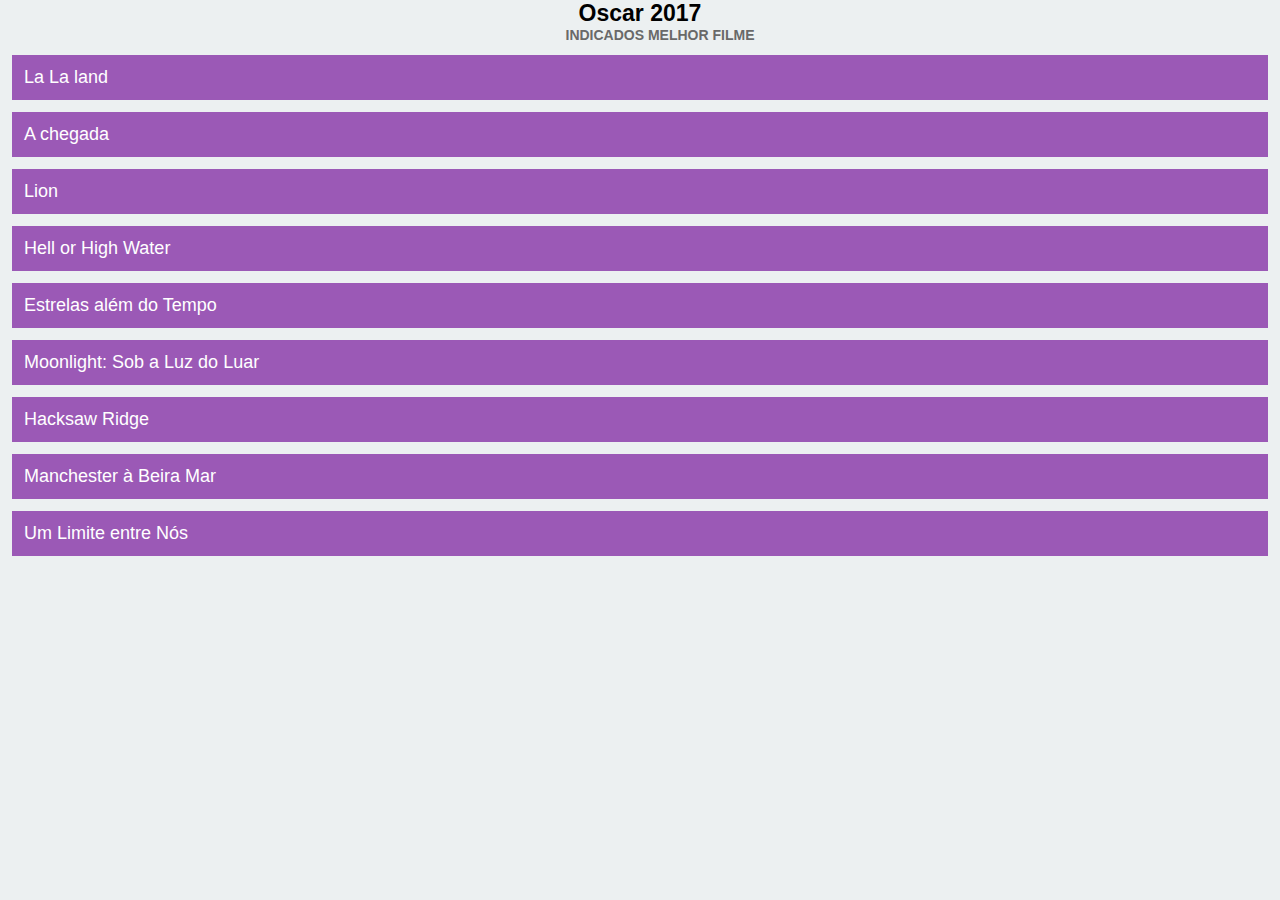
<file: proj001/index.html>
<!DOCTYPE html>
<html lang="pt-br">
<head>
    <meta charset="UTF-8">
    <title>projeto 001</title>
    <link rel="stylesheet" href="estilo.css">
</head>

<body>
    <h1>Oscar 2017</h1>
    <h2>Indicados melhor filme</h2>
    
    <ul>
        <li>La La land</li>
        <li>A chegada</li>    
        <li>Lion</li>
        <li>Hell or High Water</li>
        <li>Estrelas além do Tempo</li>
        <li>Moonlight: Sob a Luz do Luar</li>
        <li>Hacksaw Ridge</li>
        <li>Manchester à Beira Mar</li>
        <li>Um Limite entre Nós</li>
    </ul>
</body>
</html>
</file>
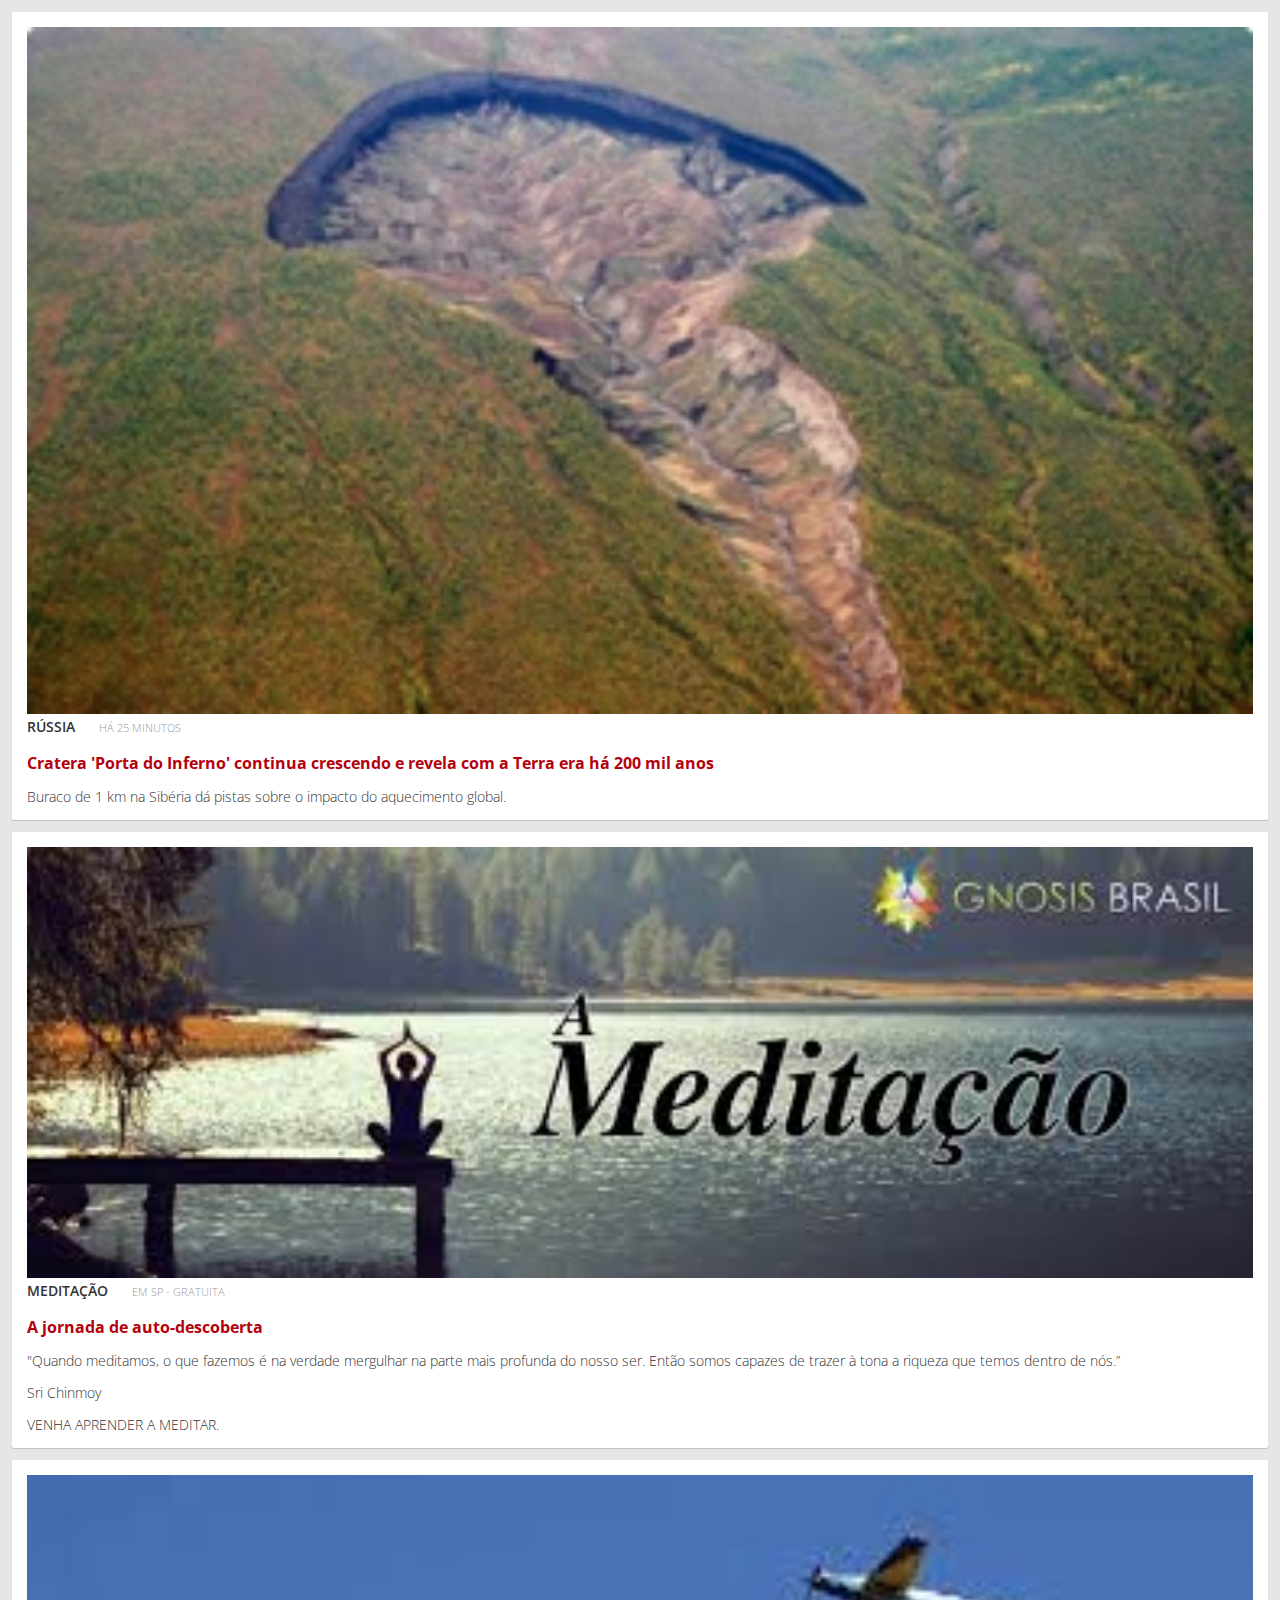
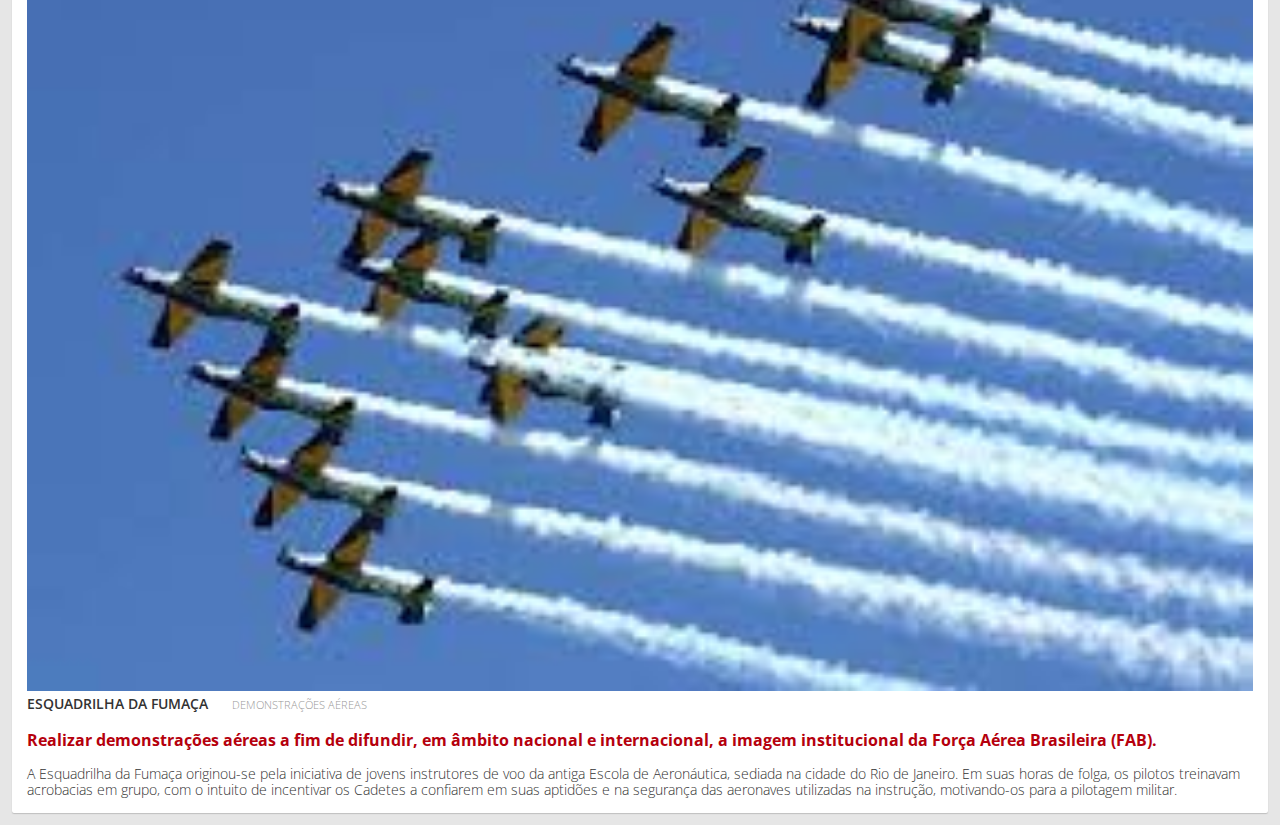
<file: proj002/index.html>
<!DOCTYPE html>
<html lang="en">
<head>
    <meta charset="UTF-8">
     
    <link href="https://fonts.googleapis.com/css?family=Open+Sans:300,600,700" rel="stylesheet">
    
    <link rel="stylesheet" href="estilo.css">
    
    <title>Proj002</title>
</head>

<body>
  
    <div class="noticia">
   
   <a href="http://bit.ly/pm-proj002-noticia"><img src="cratera.png" alt=""></a>
   
  
  <span class="titulo1">RÚSSIA</span>
  <span class="titulo2">há 25 minutos</span>
  <br><br>
   
   <a href="http://bit.ly/pm-proj002-noticia">Cratera 'Porta do Inferno' continua crescendo e revela com a Terra era há 200 mil anos</a>
   
   <p id="texto">
   Buraco de 1 km na Sibéria dá pistas sobre o impacto do aquecimento global.
   </p>
    
   </div>
   
   <div class="noticia">
    <a href="http://bit.ly/Taf-pm-proj002-1"><img src="MEDITACAO.jpeg" alt=""></a> 
      
       <span class="titulo1">MEDITAÇÃO</span> 
       <span class="titulo2">em sp - gratuita</span>
      <br><br>
    <a href="http://bit.ly/Taf-pm-proj002-1">A jornada de auto-descoberta</a> 
     
    <p id="texto">
        "Quando meditamos, o que fazemos é na verdade mergulhar na parte mais profunda do nosso ser. Então somos capazes de trazer à tona a riqueza que temos dentro de nós.”
        <br><br>
        Sri Chinmoy 
        <br><br>
        VENHA APRENDER A MEDITAR.
    </p>                           
       
   </div>
    
    
    <div class="noticia">
        <a href="http://bit.ly/Taf-pm-proj002-2"><img src="ESQUADRILHA%20DA%20FUMACA.jpeg" alt=""></a>
        <span class="titulo1">ESQUADRILHA DA FUMAÇA</span>
        <span class="titulo2">demonstrações aéreas</span>
        <br><br>
        <a href="http://bit.ly/Taf-pm-proj002-2">Realizar demonstrações aéreas a fim de difundir, em âmbito nacional e internacional, a imagem institucional da Força Aérea Brasileira (FAB).</a>
    
    <p id="texto">
        A Esquadrilha da Fumaça originou-se pela iniciativa de jovens instrutores de voo da antiga Escola de Aeronáutica, sediada na cidade do Rio de Janeiro. Em suas horas de folga, os pilotos treinavam acrobacias em grupo, com o intuito de incentivar os Cadetes a confiarem em suas aptidões e na segurança das aeronaves utilizadas na instrução, motivando-os para a pilotagem militar.
    </p>
    </div>
</body>
</html>
</file>
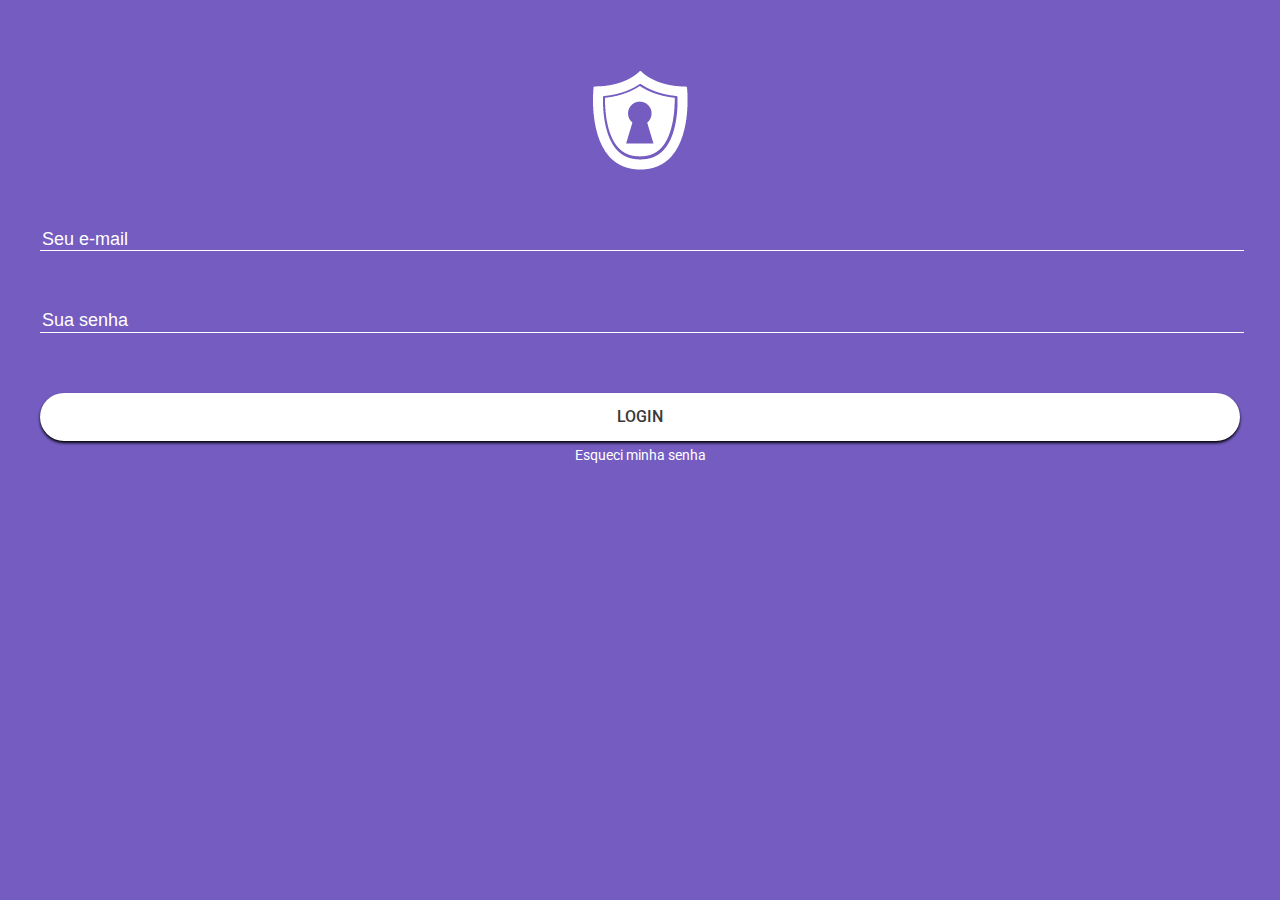
<file: proj003/index.html>
<!DOCTYPE html>
<html lang="pt-br">
<head>
    <meta charset="UTF-8">
    <title>proj003</title>
    
    <link rel="stylesheet" href="normalize.css">
    
    <link href="https://fonts.googleapis.com/css?family=Roboto:300,400,500" rel="stylesheet">
    
    <link rel="stylesheet" href="estilo.css">
</head>

<body>
    <img src="logo.png" alt="">
    <form action="">
        <input type="email"  placeholder="Seu e-mail"> 
        <br>
        <input type="password"  placeholder="Sua senha">
        <br>
        <button>login</button>
    </form>
    
    
    <a href="novasenha.html">Esqueci minha senha</a>

</body>
</html>
</file>
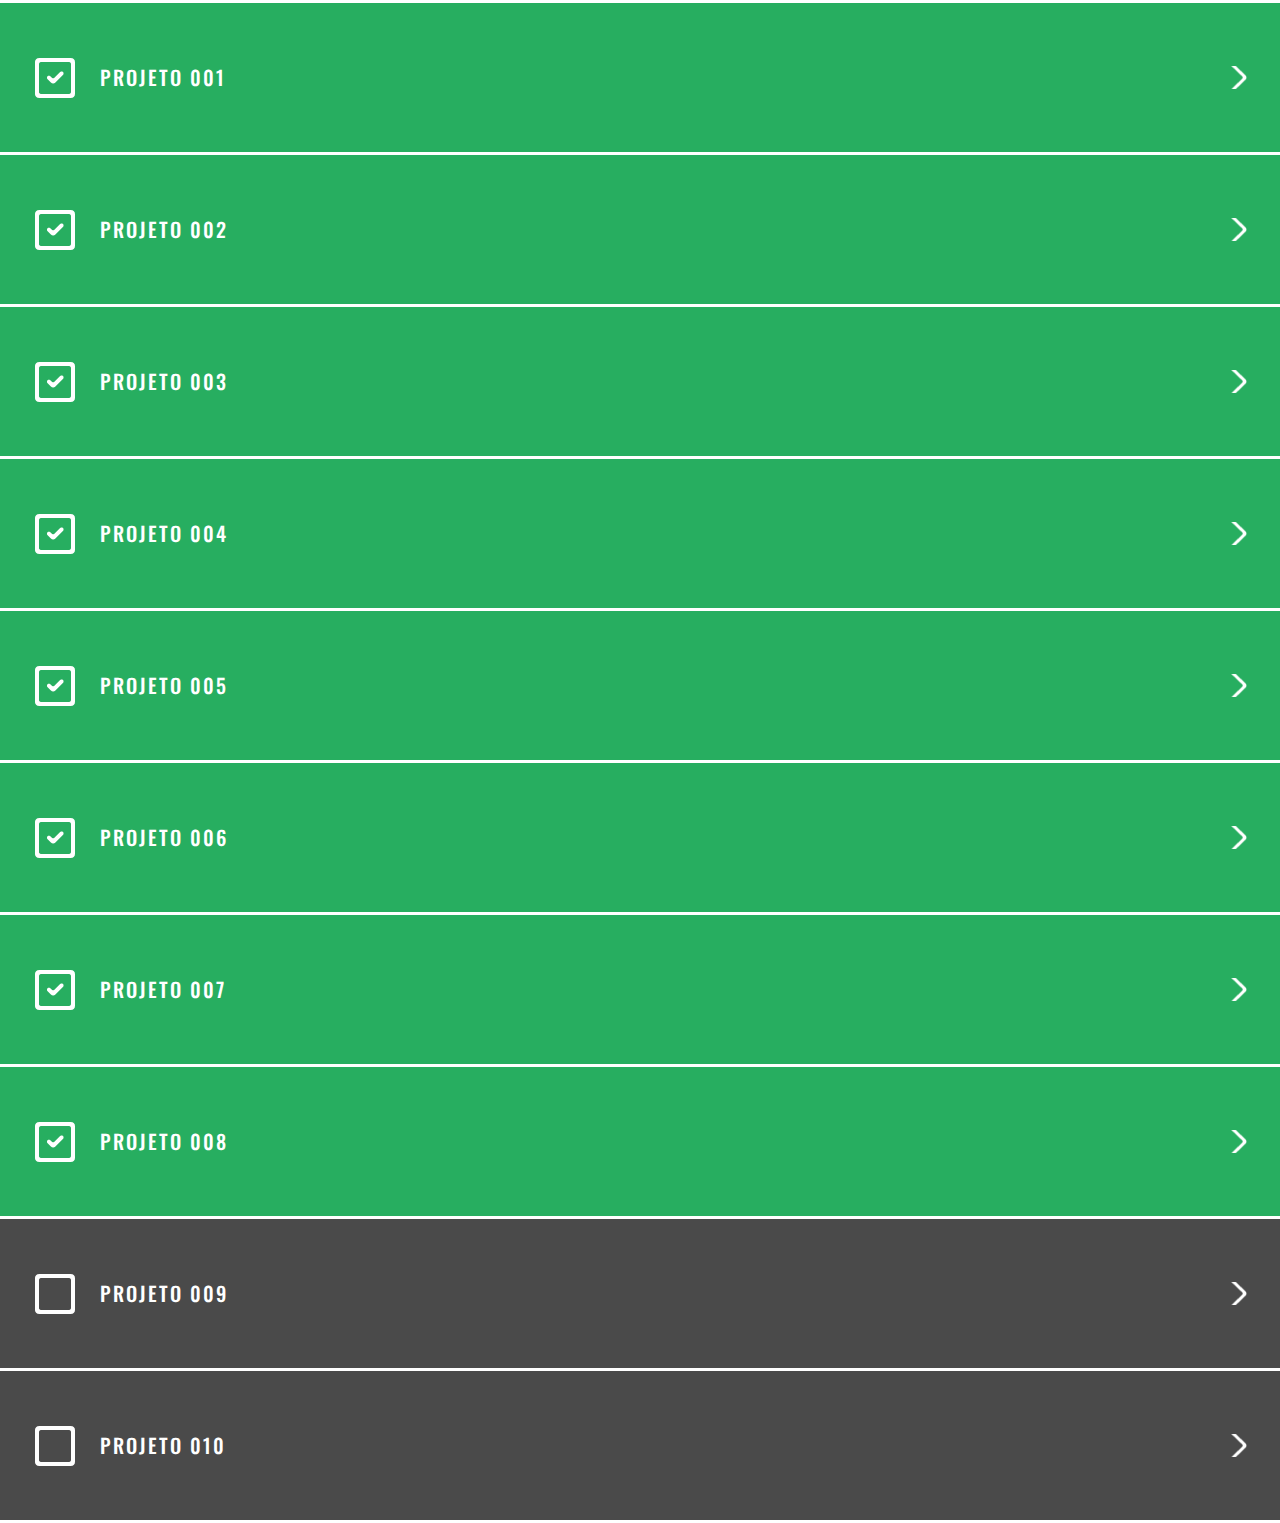
<file: proj004/index.html>
<!DOCTYPE html>
<html lang="pt-br">
<head>
    <meta charset="UTF-8">
    <title>proj004</title>
    
    <link rel="stylesheet" href="normalize.css">
    
    <link href="https://fonts.googleapis.com/css?family=Oswald:400,500" rel="stylesheet">
    
    <link rel="stylesheet" href="estilo.css">
</head>



<ul>
    <li class="feito">
    <a href="../proj001/">projeto 001</a></li>
    <li class="feito">
    <a href="../proj002/">projeto 002</a></li>
    <li class="feito">
    <a href="../proj003/">projeto 003</a></li>
    <li class="feito">
    <a href="../proj004">projeto 004</a></li>
    <li class="feito">
    <a href="../proj005/">projeto 005</a></li>
    <li class="feito">
    <a href="../proj006/">projeto 006</a></li>
    <li class="feito">
    <a href="../proj007/">projeto 007</a></li>
    <li class="feito">
    <a href="../proj008/">projeto 008</a></li>
    <li><a href="../proj009/">projeto 009</a></li>
    <li><a href="../proj010/">projeto 010</a></li>
</ul>

</body>
</file>
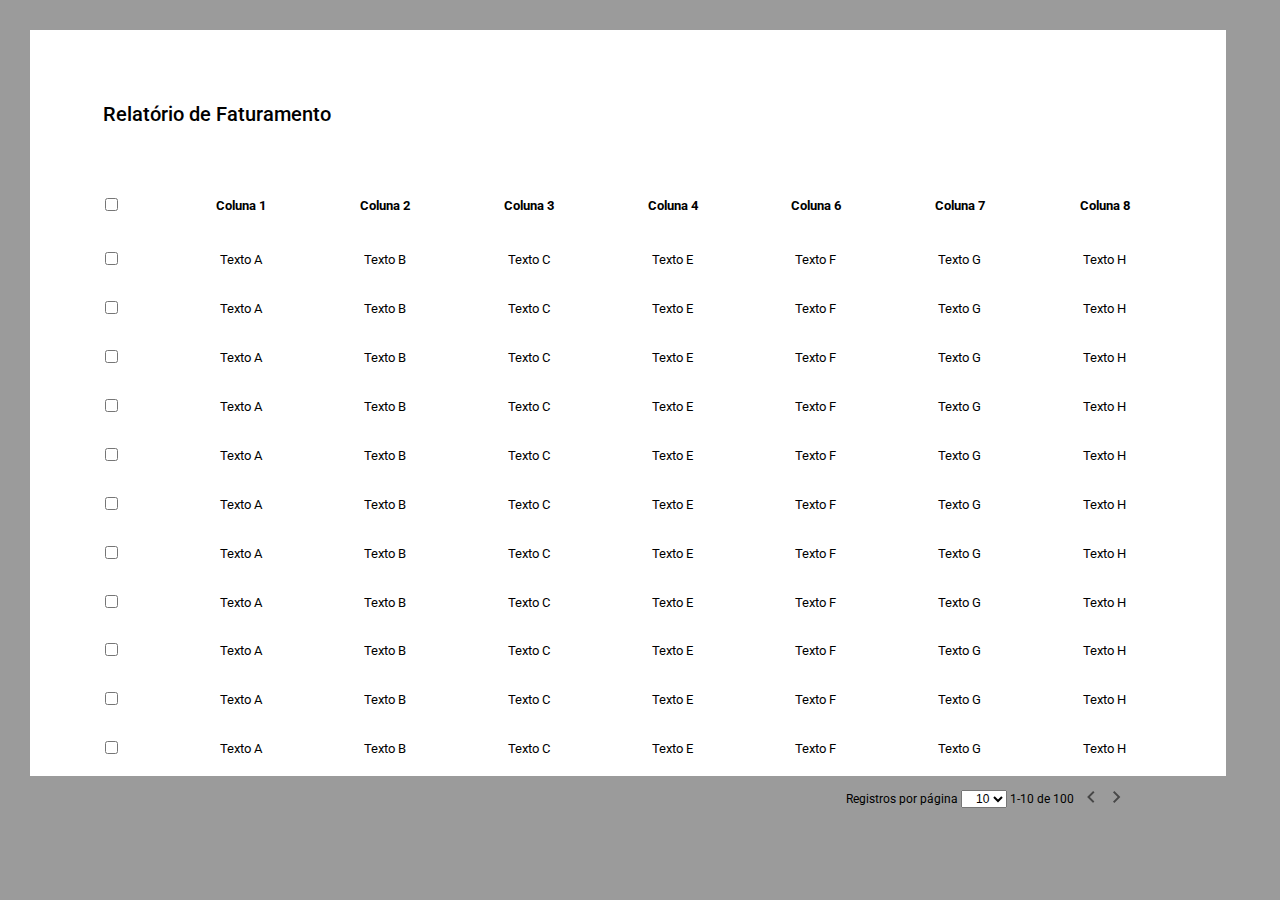
<file: proj005/index.html>
<!DOCTYPE html>
<html lang="pt-br">
<head>
    <meta charset="UTF-8">
    <title>proj005</title>
    
    <link rel="stylesheet" href="normalize.css">
    <link href="https://fonts.googleapis.com/css?family=Roboto:400,500" rel="stylesheet">
    <link rel="stylesheet" href="estilo.css">
</head>

<body>
   <div id="relatorio">
   <p>Relatório de Faturamento</p>
    <table>
     <thead>
         <tr>
            <th><input type="checkbox"></th>
             <th>Coluna 1</th>
             <th>Coluna 2</th>
             <th>Coluna 3</th>
             <th>Coluna 4</th>
             <th>Coluna 6</th>
             <th>Coluna 7</th>
             <th>Coluna 8</th>
         </tr>
     </thead>
     
     <tbody>
         <tr>
             <td><input type="checkbox"></td>
             <td>Texto A</td>
             <td>Texto B</td>
             <td>Texto C</td>
             <td>Texto E</td>
             <td>Texto F</td>
             <td>Texto G</td>
             <td>Texto H</td>
         </tr>
         
         <tr>
            <td><input type="checkbox"></td>
             <td>Texto A</td>
             <td>Texto B</td>
             <td>Texto C</td>
             <td>Texto E</td>
             <td>Texto F</td>
             <td>Texto G</td>
             <td>Texto H</td>
         </tr>
         
         <tr>
            <td><input type="checkbox"></td>
             <td>Texto A</td>
             <td>Texto B</td>
             <td>Texto C</td>
             <td>Texto E</td>
             <td>Texto F</td>
             <td>Texto G</td>
             <td>Texto H</td>
         </tr>
         
         <tr>
            <td><input type="checkbox"></td>
             <td>Texto A</td>
             <td>Texto B</td>
             <td>Texto C</td>
             <td>Texto E</td>
             <td>Texto F</td>
             <td>Texto G</td>
             <td>Texto H</td>
         </tr>
         
         <tr>
            <td><input type="checkbox"></td>
             <td>Texto A</td>
             <td>Texto B</td>
             <td>Texto C</td>
             <td>Texto E</td>
             <td>Texto F</td>
             <td>Texto G</td>
             <td>Texto H</td>
         </tr>
         
         <tr>
            <td><input type="checkbox"></td>
             <td>Texto A</td>
             <td>Texto B</td>
             <td>Texto C</td>
             <td>Texto E</td>
             <td>Texto F</td>
             <td>Texto G</td>
             <td>Texto H</td>
         </tr>
         
         <tr>
            <td><input type="checkbox"></td>
             <td>Texto A</td>
             <td>Texto B</td>
             <td>Texto C</td>
             <td>Texto E</td>
             <td>Texto F</td>
             <td>Texto G</td>
             <td>Texto H</td>
         </tr>
         
         <tr>
            <td><input type="checkbox"></td>
             <td>Texto A</td>
             <td>Texto B</td>
             <td>Texto C</td>
             <td>Texto E</td>
             <td>Texto F</td>
             <td>Texto G</td>
             <td>Texto H</td>
         </tr>
         
         <tr>
            <td><input type="checkbox"></td>
             <td>Texto A</td>
             <td>Texto B</td>
             <td>Texto C</td>
             <td>Texto E</td>
             <td>Texto F</td>
             <td>Texto G</td>
             <td>Texto H</td>
         </tr>
         
         <tr>
            <td><input type="checkbox"></td>
             <td>Texto A</td>
             <td>Texto B</td>
             <td>Texto C</td>
             <td>Texto E</td>
             <td>Texto F</td>
             <td>Texto G</td>
             <td>Texto H</td>
         </tr>
         
         <tr>
            <td><input type="checkbox"></td>
             <td>Texto A</td>
             <td>Texto B</td>
             <td>Texto C</td>
             <td>Texto E</td>
             <td>Texto F</td>
             <td>Texto G</td>
             <td>Texto H</td>
         </tr>
         
     </tbody>
     
     <tfooter>
         <tr id="footer">
             <td colspan="9">
                 Registros por página
                 <select name="" id="selecao">
                     <option value="10">10</option>
                     <option value="20">20</option>
                     <option value="30">30</option>
                 </select>
                 1-10 de 100
                 <a href="index.html"><img src="icon.esq.png" alt=""></a>
                 <a href="pag2.html"><img src="icon.direita.png" alt=""></a>
                 
             </td>
         </tr>
     </tfooter>
      
    </table>
    
   </div> 
</body>
</html>
</file>
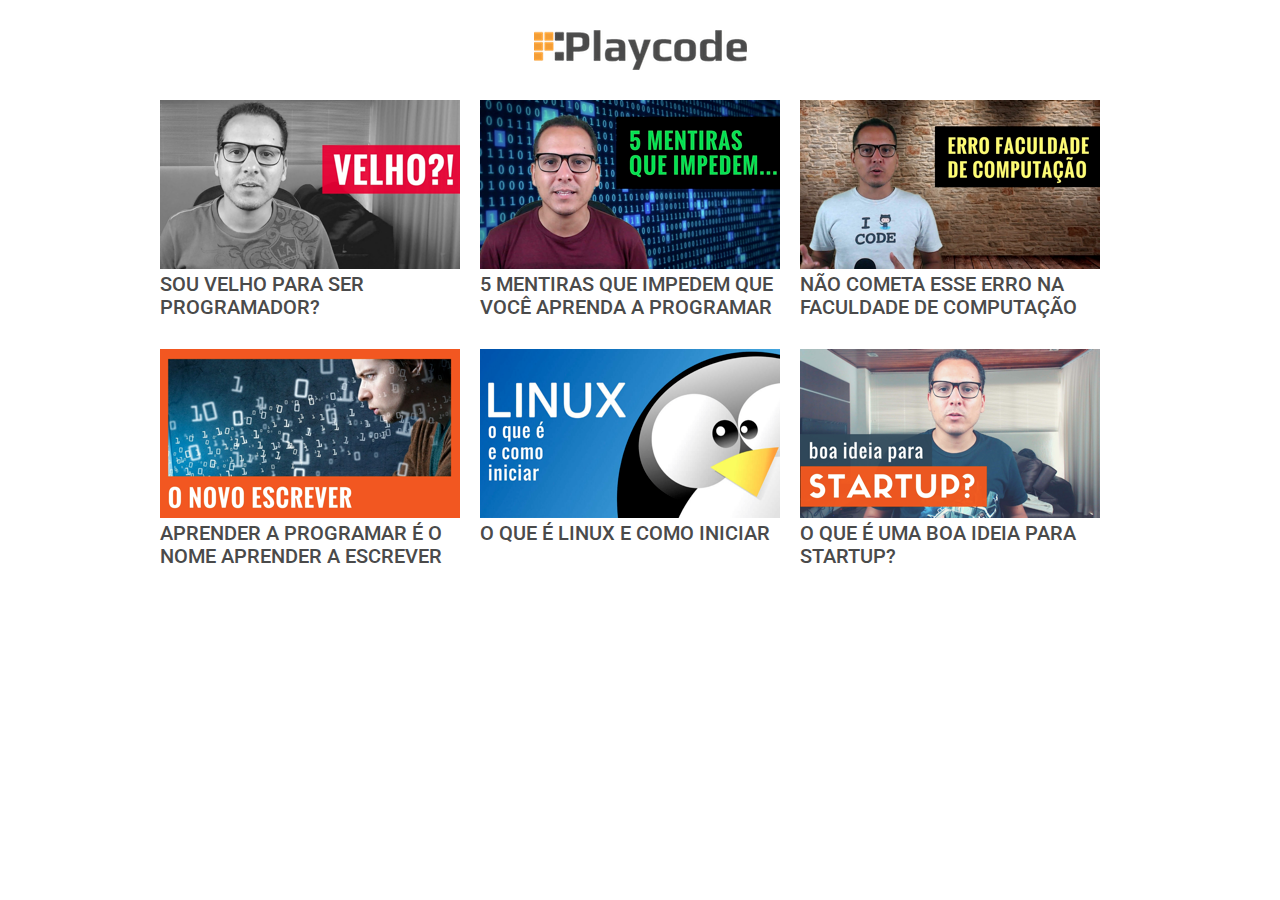
<file: proj006/index.html>
<!DOCTYPE html>
<html lang="pt-br">
<head>
    <meta charset="UTF-8">
    <title>proj006</title>
    
    <link rel="stylesheet" href="normalize.css">
    <link href="https://fonts.googleapis.com/css?family=Roboto:500" rel="stylesheet">
    <link rel="stylesheet" href="estilo.css">
    
    <meta name="viewport" content="width:device-width, initial-scale=1">
  
</head>

<body>
   <div class="container">
       <h1><span>PLAYCODE</span></h1>
       
       
       <div id="card">
           <img src="card.01.png">
           <p>Sou velho para ser programador?</p>
       </div>
       
       <div id="card" >
           <img src="card.02.png">
           <p>5 mentiras que impedem que você aprenda a programar</p>
       </div>
       
       <div id="card">
           <img src="card.03.png">
           <p>Não cometa esse erro na faculdade de computação</p>
       </div>
               
       <div id="card">
           <img src="card.04.png">
           <p>Aprender a programar é o nome aprender a escrever</p>
       </div>
       
       <div id="card">
           <img src="card.05.png">
           <p>O que é linux e como iniciar</p>
       </div>
       
       <div id="card">
           <img src="card.06.png">
           <p>O que é uma boa ideia para startup?</p>
       </div>
    </div>   
   
    
</body>
</html>
</file>
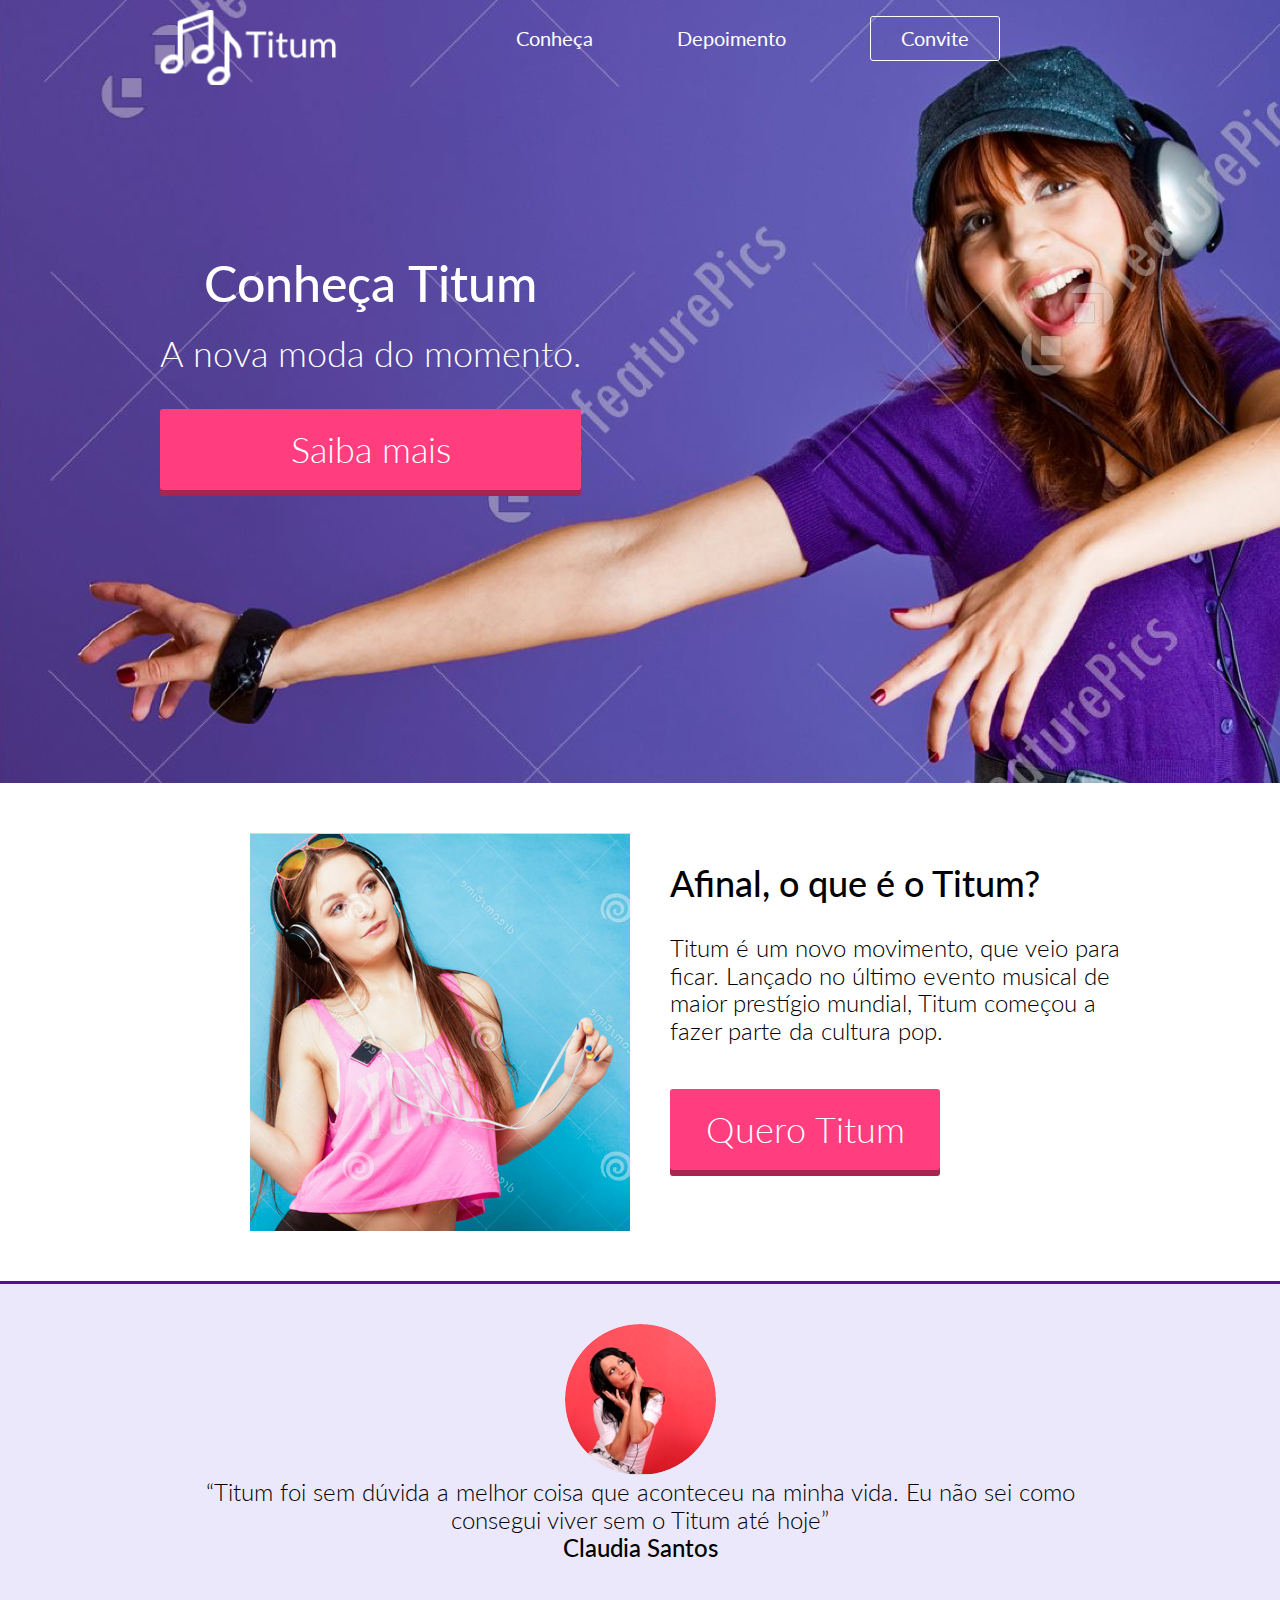
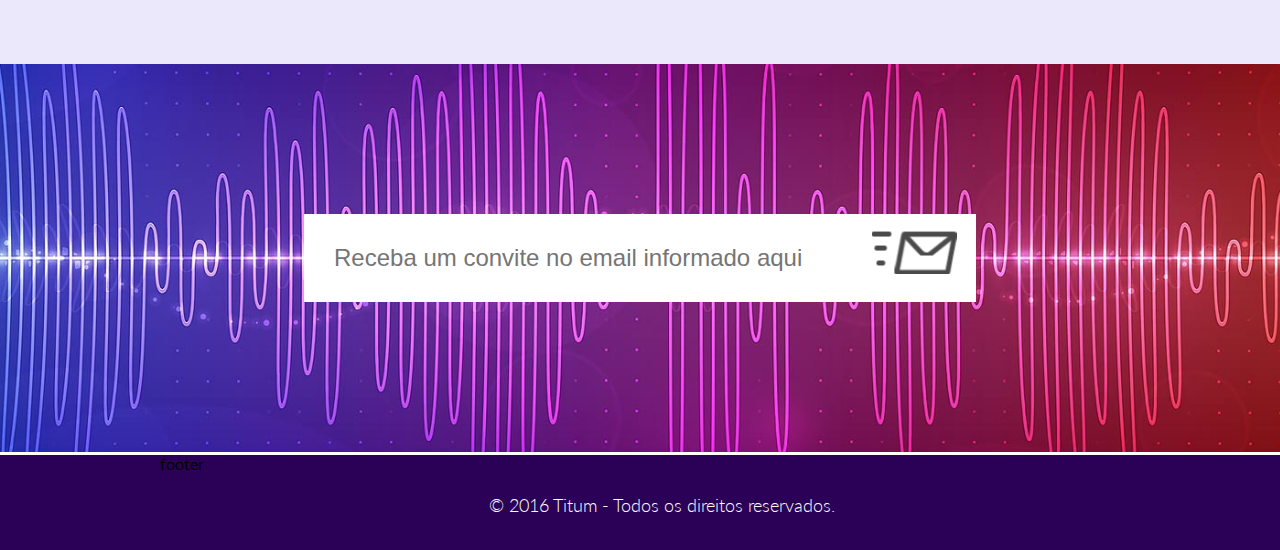
<file: proj007/index.html>
<!DOCTYPE html>
<html lang="pt-br">
<head>
    <meta charset="UTF-8">
    <title>Proj007</title>
    <link rel="stylesheet" href="normalize.css">
    <link href="https://fonts.googleapis.com/css?family=Lato:300,400,700" rel="stylesheet">
    <link rel="stylesheet" href="estilo.css">
</head>



<body>
    <header>
        <div class="container">
          <h1><span>
              Titum
          </span></h1>
           
         <nav>
             <ul>
                 <li><a href="#conheca">Conheça</a></li>
                 <li><a href="#depoimento">Depoimento</a></li>
                 <li><a href="#convite">Convite</a></li>
             </ul>
         </nav>   
        </div>
    </header>
    
    <section id="topo">
        <div class="container">
           <div class="chamada">
               <h2>Conheça Titum</h2>
               <p>A nova moda do momento.</p>
               <a href="#conheca" class="botaorosa">Saiba mais</a>
           </div>
            
        </div>
    </section>
    
    <section id="conheca">
        <div class="container">
           <img src="conheca.png" alt="">
           
            <div class="texto">
                <h2>Afinal, o que é o Titum?</h2>
                <p>Titum é um novo movimento, que veio para ficar. Lançado no último evento musical de maior prestígio mundial, Titum começou a fazer parte da cultura pop.</p>
                <a href="#convite" class="botaorosa">Quero Titum</a>  
            </div>
        
        </div>
    </section>
    
    
    <section id="depoimento">
        <div class="container">
            <div class="conteudo">
              <img src="imag.depoimento.png" alt="">
              <p>“Titum foi sem dúvida a melhor coisa que aconteceu na minha vida. Eu não sei como consegui viver sem o Titum até hoje”
              </p>
              <h3>Claudia Santos</h3>  
            </div>
            
        </div>
    </section>
    
    
    <section id="convite">
        <div class="container">
          <form action="">
            <input type="email" placeholder="Receba um convite no email informado aqui"> 
            <button><span>enviar</span></button> 
          </form>
           
            
        </div>
    </section>
    
    
    
    <footer>
        <div class="container">footer
            <p>© 2016 Titum - Todos os direitos reservados.</p>
        </div>
    </footer>
    
    
    
    
    
</body>
</html>
</file>
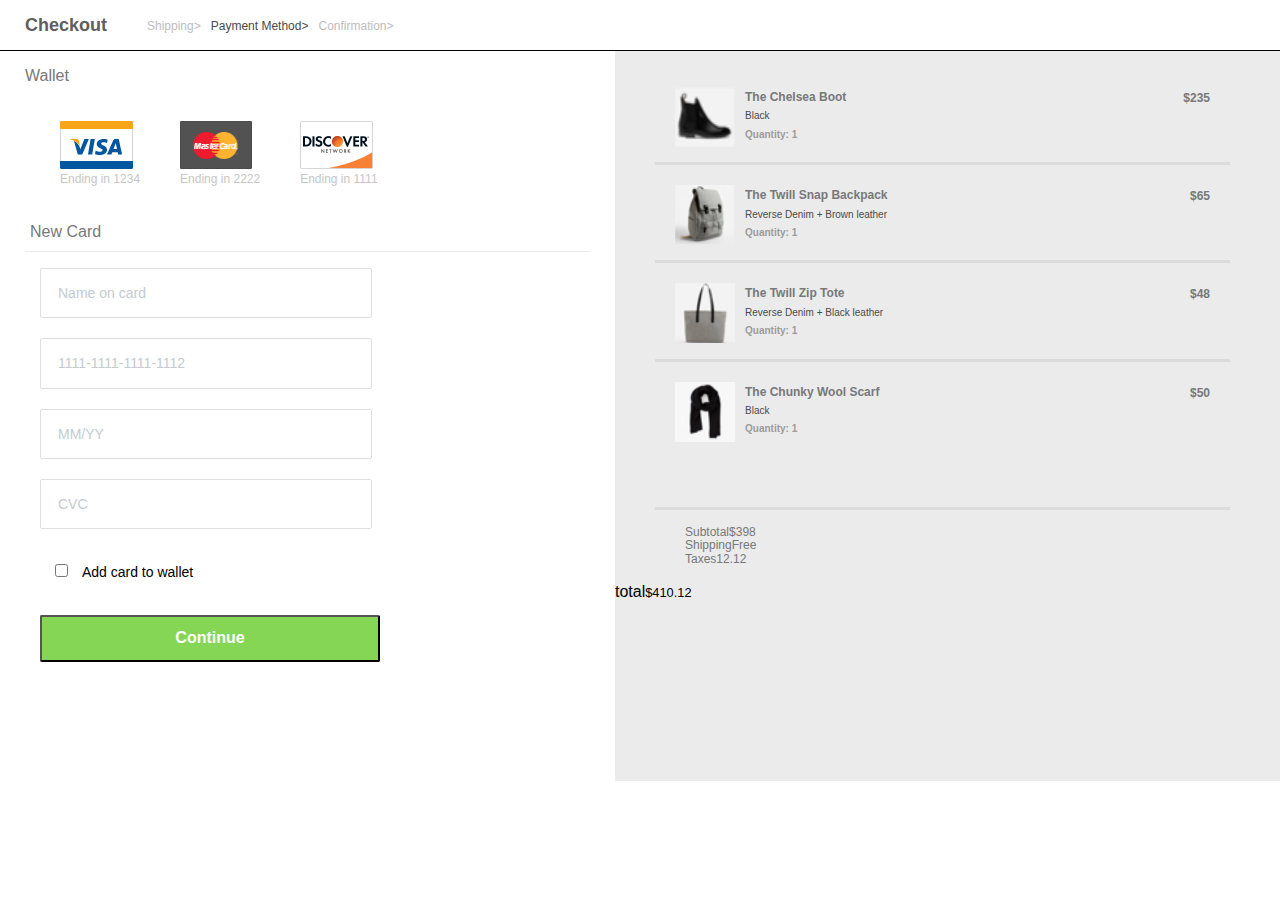
<file: proj009/index.html>
<!DOCTYPE html>
<html lang="pt-br">
<head>
    <meta charset="UTF-8">
    <title>Proj009</title>

    <link rel="stylesheet" href="normalize.css">
    <link rel="stylesheet" href="webfontkit-20171117-075425/">
    <link rel="stylesheet" href="estilo.css">
</head>

<body>
    <header> 
         <h2>checkout</h2>
         <nav>
             <ul>
                 <li><a href="#shipping">Shipping></a></li>
                 <li><a href="payment"><span>payment method></span></a></li>
                 <li><a href="confirmation">confirmation></a></li>
             </ul>
         </nav>
    </header>
    
    <section id="principal">
        <div class="esquerda">
           <div class="wallet">
              <h3>Wallet</h3>
              <ul>
                 <li><img src="cards/card-visa.png"><br><span>Ending in 1234</li></span>
                 <li><img src="cards/card-mastercard.png"><br><span>Ending in 2222</span></li>
                 <li><img src="cards/card-discover.png"><br><span>Ending in 1111</span></li>
             </ul>
           </div> 
              
            
            <div class="newcard">
             <p>New Card</p>
              <form>
                <ul>
                    <li><input type="text" placeholder="Name on card"></li>
                    <li><input type="text" placeholder="1111-1111-1111-1112"></li>
                    <li><input  class="data/cvc"type="text" placeholder="MM/YY"></li>
                    <li><input  class="data/cvc"type="text" placeholder="CVC"></li>
                    <li class="addcard"><input type="checkbox">
                <label>Add card to wallet</label></li>
                    <button>Continue</button>
        
                </ul>
              </form>
            </div>
         </div>
        
        
        
        
        
        <div class="direita">
            <form >
                <ul class="produtos">
                    <li>
                    <img src="imagens/BOTA.png">
                    <label class="nome">The Chelsea Boot</label>
                    <small>$235</small><br>
                    <label class="cor">Black</label><br>
                    <label class="quant">Quantity: 1</label>
                    </li>
                    
                    <li>
                    <img src="imagens/MOCHILA.png">
                    <label class="nome">The Twill Snap Backpack</label>
                    <small>$65</small><br>
                    <label class="cor">Reverse Denim + Brown leather</label><br>
                    <label class="quant">Quantity: 1</label>   
                    </li>
                    
                    <li>
                    <img src="imagens/BOLSA.png">
                    <label class="nome">The Twill Zip Tote</label>
                    <small>$48</small><br>
                    <label class="cor">Reverse Denim + Black leather</label><br>
                    <label class="quant">Quantity: 1</label> 
                    </li>
                    
                    <li class="ultima">
                    <img src="imagens/CACHECOL.png">
                    <label class="nome">The Chunky Wool Scarf</label>
                    <small>$50</small><br>
                    <label class="cor">Black</label><br>
                    <label class="quant">Quantity: 1</label>     
                    </li>
                </ul>
                
                <form >
                   <ul class="subtotal">
                     <li>
                       <label>subtotal</label>
                       <small>$398</small>
                     </li>
                     
                     <li>
                     <label>shipping</label>
                     <small>Free</small>
                     </li>
                     
                     <li>
                     <label>Taxes</label>
                     <small>12.12</small>
                     </li>
                   </ul>
                </form>
                
                <div class="total">
                    <span>total</span><small>$410.12</small>
                </div>
            </form>
        </div>
    </section>
    
</body>
</html>
</file>
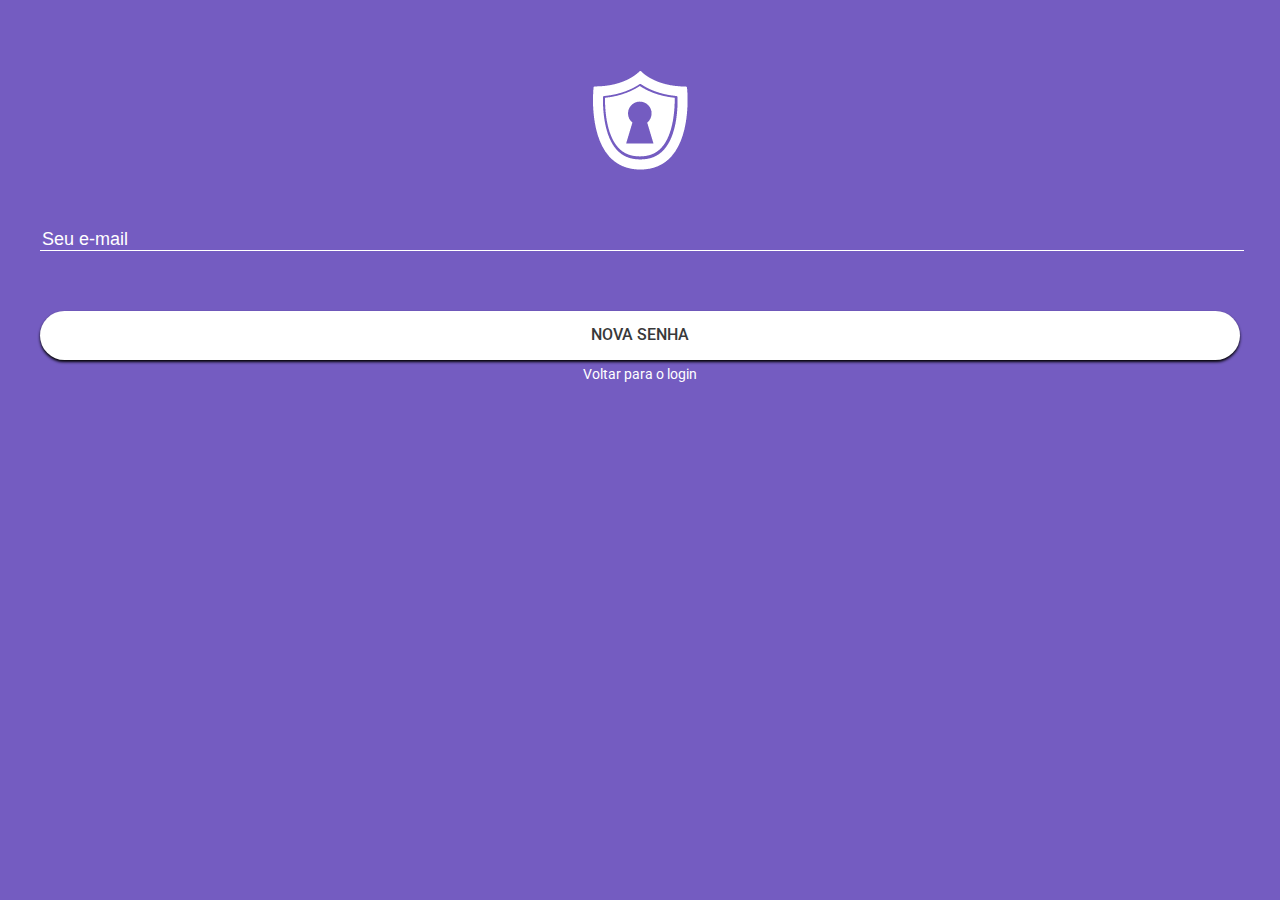
<file: proj003/novasenha.html>
<!DOCTYPE html>
<html lang="pt-br">
<head>
    <meta charset="UTF-8">
    <title>proj003</title>
    
    <link rel="stylesheet" href="normalize.css">
    
    <link href="https://fonts.googleapis.com/css?family=Roboto:300,400,500" rel="stylesheet">
    
   <link rel="stylesheet" href="estilo.css">
</head>

<body>
    <img src="logo.png">
    <form>
        <input type="email"  placeholder="Seu e-mail"> 
        <br>
        <button>nova senha</button>
    </form>
    
    <a href="index.html">Voltar para o login
    </a>

</body>
</html>
</file>
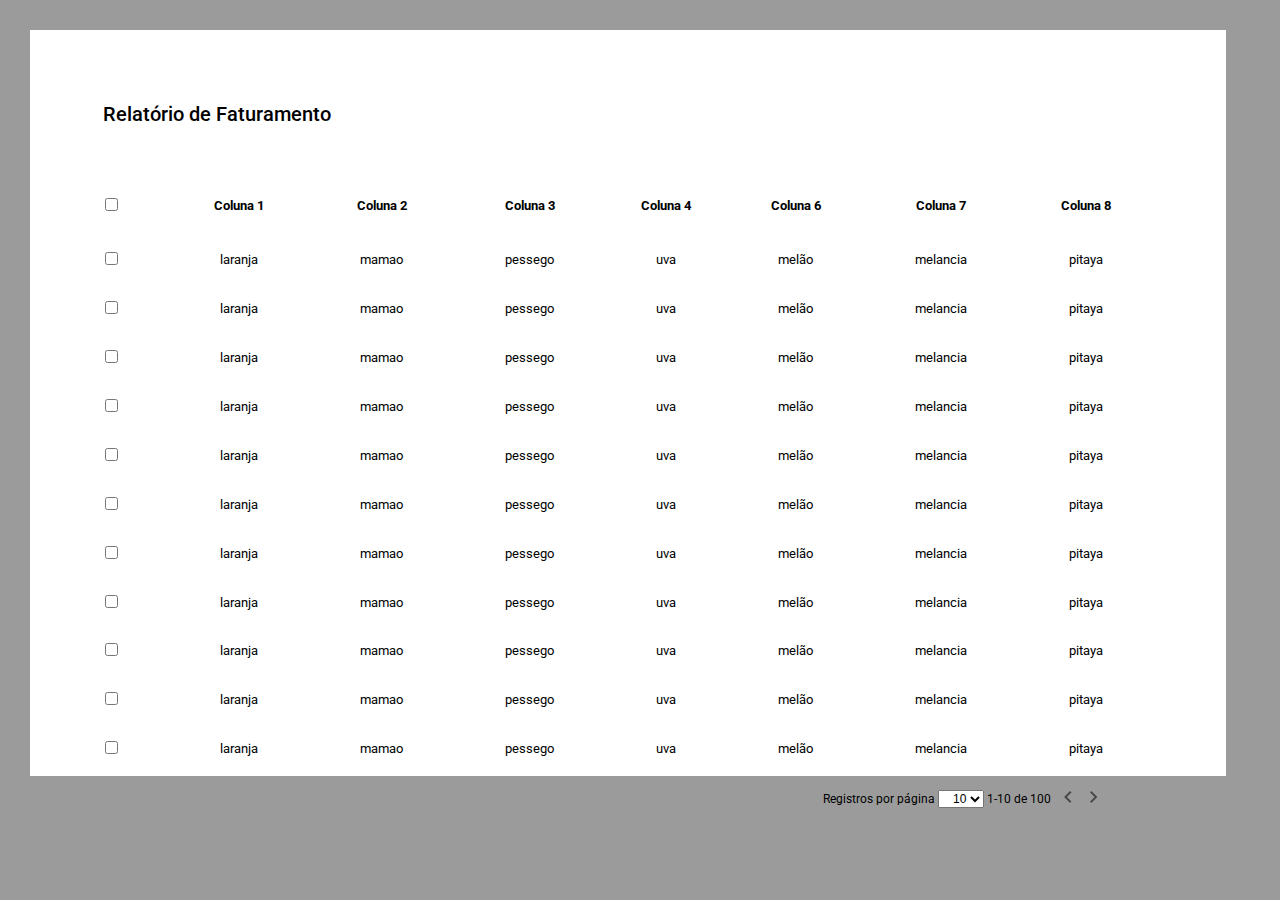
<file: proj005/pag2.html>
<!DOCTYPE html>
<html lang="pt-br">
<head>
    <meta charset="UTF-8">
    <title>proj005</title>
    
    <link rel="stylesheet" href="normalize.css">
    
    <link href="https://fonts.googleapis.com/css?family=Roboto:400,500" rel="stylesheet">
    
    <link rel="stylesheet" href="estilo.css">
</head>

<body>
   <div id="relatorio">
   <p>Relatório de Faturamento</p>
    <table>
     <thead>
         <tr>
            <th><input type="checkbox"></th>
             <th>Coluna 1</th>
             <th>Coluna 2</th>
             <th>Coluna 3</th>
             <th>Coluna 4</th>
             <th>Coluna 6</th>
             <th>Coluna 7</th>
             <th>Coluna 8</th>
         </tr>
     </thead>
     
     <tbody>
         <tr>
             <td><input type="checkbox"></td>
             <td>laranja</td>
             <td>mamao</td>
             <td>pessego</td>
             <td>uva</td>
             <td>melão</td>
             <td>melancia</td>
             <td>pitaya</td>
         </tr>
         
         <tr>
            <td><input type="checkbox"></td>
             <td>laranja</td>
             <td>mamao</td>
             <td>pessego</td>
             <td>uva</td>
             <td>melão</td>
             <td>melancia</td>
             <td>pitaya</td>
         </tr>
         
         <tr>
            <td><input type="checkbox"></td>
             <td>laranja</td>
             <td>mamao</td>
             <td>pessego</td>
             <td>uva</td>
             <td>melão</td>
             <td>melancia</td>
             <td>pitaya</td>
         </tr>
         
         <tr>
            <td><input type="checkbox"></td>
             <td>laranja</td>
             <td>mamao</td>
             <td>pessego</td>
             <td>uva</td>
             <td>melão</td>
             <td>melancia</td>
             <td>pitaya</td>
         </tr>
         
         <tr>
            <td><input type="checkbox"></td>
             <td>laranja</td>
             <td>mamao</td>
             <td>pessego</td>
             <td>uva</td>
             <td>melão</td>
             <td>melancia</td>
             <td>pitaya</td>
         </tr>
         
         <tr>
            <td><input type="checkbox"></td>
             <td>laranja</td>
             <td>mamao</td>
             <td>pessego</td>
             <td>uva</td>
             <td>melão</td>
             <td>melancia</td>
             <td>pitaya</td>
         </tr>
         
         <tr>
            <td><input type="checkbox"></td>
             <td>laranja</td>
             <td>mamao</td>
             <td>pessego</td>
             <td>uva</td>
             <td>melão</td>
             <td>melancia</td>
             <td>pitaya</td>
         </tr>
         
         <tr>
            <td><input type="checkbox"></td>
             <td>laranja</td>
             <td>mamao</td>
             <td>pessego</td>
             <td>uva</td>
             <td>melão</td>
             <td>melancia</td>
             <td>pitaya</td>
         </tr>
         
         <tr>
            <td><input type="checkbox"></td>
             <td>laranja</td>
             <td>mamao</td>
             <td>pessego</td>
             <td>uva</td>
             <td>melão</td>
             <td>melancia</td>
             <td>pitaya</td>
         </tr>
         
         <tr>
            <td><input type="checkbox"></td>
             <td>laranja</td>
             <td>mamao</td>
             <td>pessego</td>
             <td>uva</td>
             <td>melão</td>
             <td>melancia</td>
             <td>pitaya</td>
         </tr>
         
         <tr>
            <td><input type="checkbox"></td>
            <td>laranja</td>
             <td>mamao</td>
             <td>pessego</td>
             <td>uva</td>
             <td>melão</td>
             <td>melancia</td>
             <td>pitaya</td>
         </tr>
         
     </tbody>
     
     <tfooter>
         <tr id="footer">
             <td colspan="9">
                 Registros por página
                 <select name="" id="selecao">
                     <option value="10">10</option>
                     <option value="20">20</option>
                     <option value="30">30</option>
                 </select>
                 1-10 de 100
                 <a href="index.html"><img src="icon.esq.png" alt=""></a>
                 <a href="pag3.html"><img src="icon.direita.png" alt=""></a>
                 
             </td>
         </tr>
     </tfooter>
      
    </table>
    
   </div> 
</body>
</html>
</file>
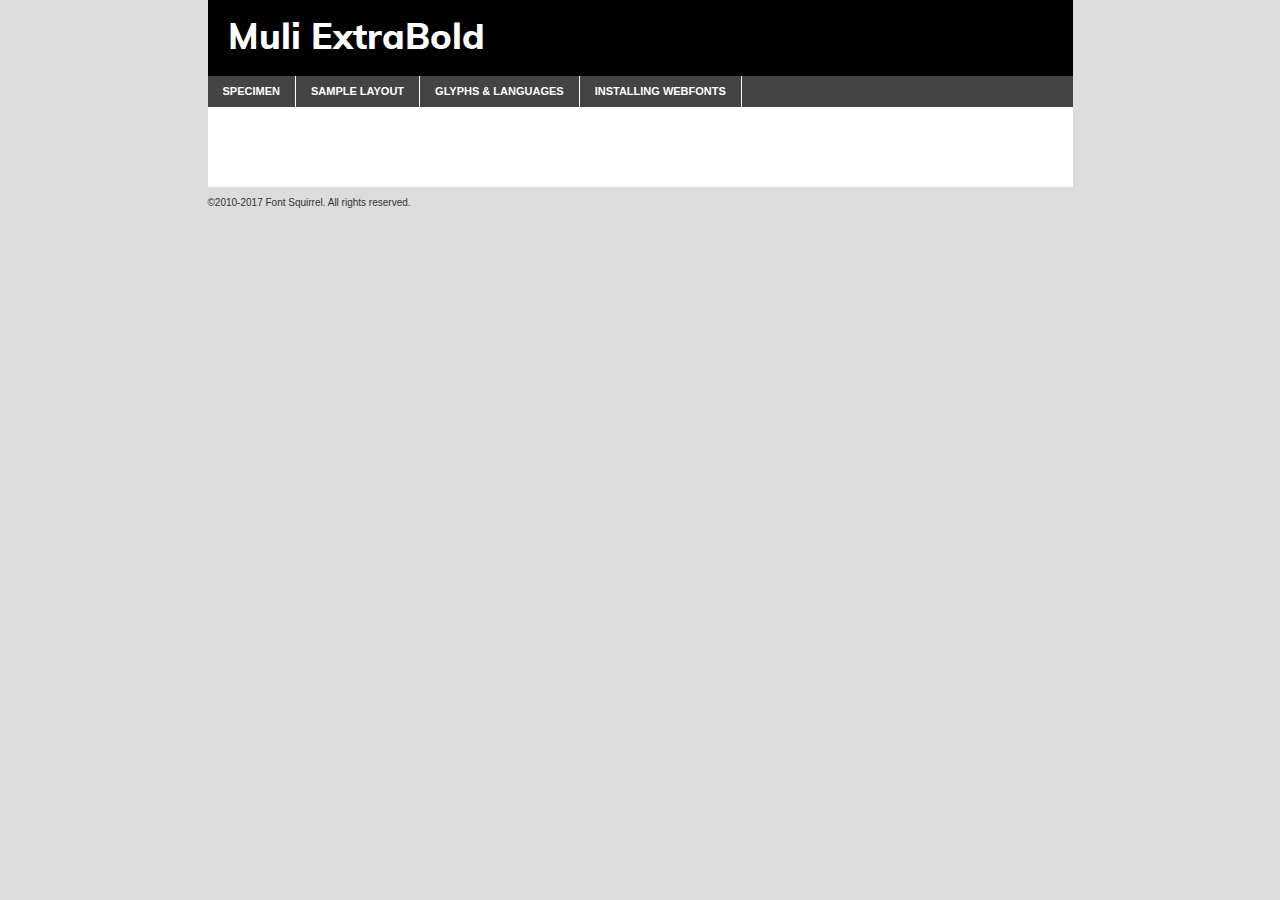
<file: proj009/webfontkit-20171117-075425/muli-extrabold-demo.html>
<!DOCTYPE html PUBLIC "-//W3C//DTD XHTML 1.0 Transitional//EN"
	"http://www.w3.org/TR/xhtml1/DTD/xhtml1-transitional.dtd">

<html xmlns="http://www.w3.org/1999/xhtml" xml:lang="en" lang="en">
<head>
	<meta http-equiv="Content-Type" content="text/html; charset=utf-8" />
	<script src="http://ajax.googleapis.com/ajax/libs/jquery/1.7.2/jquery.min.js" type="text/javascript" charset="utf-8"></script>
	<script type="text/javascript">
	(function($){$.fn.easyTabs=function(option){var param=jQuery.extend({fadeSpeed:"fast",defaultContent:1,activeClass:'active'},option);$(this).each(function(){var thisId="#"+this.id;if(param.defaultContent==''){param.defaultContent=1;}
	if(typeof param.defaultContent=="number")
	{var defaultTab=$(thisId+" .tabs li:eq("+(param.defaultContent-1)+") a").attr('href').substr(1);}else{var defaultTab=param.defaultContent;}
	$(thisId+" .tabs li a").each(function(){var tabToHide=$(this).attr('href').substr(1);$("#"+tabToHide).addClass('easytabs-tab-content');});hideAll();changeContent(defaultTab);function hideAll(){$(thisId+" .easytabs-tab-content").hide();}
	function changeContent(tabId){hideAll();$(thisId+" .tabs li").removeClass(param.activeClass);$(thisId+" .tabs li a[href=#"+tabId+"]").closest('li').addClass(param.activeClass);if(param.fadeSpeed!="none")
	{$(thisId+" #"+tabId).fadeIn(param.fadeSpeed);}else{$(thisId+" #"+tabId).show();}}
	$(thisId+" .tabs li").click(function(){var tabId=$(this).find('a').attr('href').substr(1);changeContent(tabId);return false;});});}})(jQuery);
	</script>
	<link rel="stylesheet" href="specimen_files/specimen_stylesheet.css" type="text/css" charset="utf-8" />
	<link rel="stylesheet" href="stylesheet.css" type="text/css" charset="utf-8" />

	<style type="text/css">
					body{
				font-family: 'muliextrabold';
							}
		</style>

	<title>Muli ExtraBold Specimen</title>
	
	
	<script type="text/javascript" charset="utf-8">
		$(document).ready(function() {
			$('#container').easyTabs({defaultContent:1});
		});
	</script>
</head>

<body>
<div id="container">
	<div id="header">
		Muli ExtraBold	</div>
	<ul class="tabs">
		<li><a href="#specimen">Specimen</a></li>
		<li><a href="#layout">Sample Layout</a></li>
				<li><a href="#glyphs">Glyphs &amp; Languages</a></li>
		<li><a href="#installing">Installing Webfonts</a></li>
		
	</ul>
	
	<div id="main_content">

		
			<div id="specimen">
		
				<div class="section">
					<div class="grid12 firstcol">
						<div class="huge">AaBb</div>
					</div>
				</div>
		
				<div class="section">
					<div class="glyph_range">A&#x200B;B&#x200b;C&#x200b;D&#x200b;E&#x200b;F&#x200b;G&#x200b;H&#x200b;I&#x200b;J&#x200b;K&#x200b;L&#x200b;M&#x200b;N&#x200b;O&#x200b;P&#x200b;Q&#x200b;R&#x200b;S&#x200b;T&#x200b;U&#x200b;V&#x200b;W&#x200b;X&#x200b;Y&#x200b;Z&#x200b;a&#x200b;b&#x200b;c&#x200b;d&#x200b;e&#x200b;f&#x200b;g&#x200b;h&#x200b;i&#x200b;j&#x200b;k&#x200b;l&#x200b;m&#x200b;n&#x200b;o&#x200b;p&#x200b;q&#x200b;r&#x200b;s&#x200b;t&#x200b;u&#x200b;v&#x200b;w&#x200b;x&#x200b;y&#x200b;z&#x200b;1&#x200b;2&#x200b;3&#x200b;4&#x200b;5&#x200b;6&#x200b;7&#x200b;8&#x200b;9&#x200b;0&#x200b;&amp;&#x200b;.&#x200b;,&#x200b;?&#x200b;!&#x200b;&#64;&#x200b;(&#x200b;)&#x200b;#&#x200b;$&#x200b;%&#x200b;*&#x200b;+&#x200b;-&#x200b;=&#x200b;:&#x200b;;</div>
				</div>
				<div class="section">
					<div class="grid12 firstcol">
						<table class="sample_table">
							<tr><td>10</td><td class="size10">abcdefghijklmnopqrstuvwxyzABCDEFGHIJKLMNOPQRSTUVWXYZ0123456789abcdefghijklmnopqrstuvwxyzABCDEFGHIJKLMNOPQRSTUVWXYZ0123456789abcdefghijklmnopqrstuvwxyzABCDEFGHIJKLMNOPQRSTUVWXYZ</td></tr>
							<tr><td>11</td><td class="size11">abcdefghijklmnopqrstuvwxyzABCDEFGHIJKLMNOPQRSTUVWXYZ0123456789abcdefghijklmnopqrstuvwxyzABCDEFGHIJKLMNOPQRSTUVWXYZ0123456789abcdefghijklmnopqrstuvwxyzABCDEFGHIJKLMNOPQRSTUVWXYZ</td></tr>
							<tr><td>12</td><td class="size12">abcdefghijklmnopqrstuvwxyzABCDEFGHIJKLMNOPQRSTUVWXYZ0123456789abcdefghijklmnopqrstuvwxyzABCDEFGHIJKLMNOPQRSTUVWXYZ0123456789abcdefghijklmnopqrstuvwxyzABCDEFGHIJKLMNOPQRSTUVWXYZ</td></tr>
							<tr><td>13</td><td class="size13">abcdefghijklmnopqrstuvwxyzABCDEFGHIJKLMNOPQRSTUVWXYZ0123456789abcdefghijklmnopqrstuvwxyzABCDEFGHIJKLMNOPQRSTUVWXYZ0123456789abcdefghijklmnopqrstuvwxyzABCDEFGHIJKLMNOPQRSTUVWXYZ</td></tr>
							<tr><td>14</td><td class="size14">abcdefghijklmnopqrstuvwxyzABCDEFGHIJKLMNOPQRSTUVWXYZ0123456789abcdefghijklmnopqrstuvwxyzABCDEFGHIJKLMNOPQRSTUVWXYZ0123456789abcdefghijklmnopqrstuvwxyzABCDEFGHIJKLMNOPQRSTUVWXYZ</td></tr>
							<tr><td>16</td><td class="size16">abcdefghijklmnopqrstuvwxyzABCDEFGHIJKLMNOPQRSTUVWXYZ0123456789abcdefghijklmnopqrstuvwxyzABCDEFGHIJKLMNOPQRSTUVWXYZ</td></tr>
							<tr><td>18</td><td class="size18">abcdefghijklmnopqrstuvwxyzABCDEFGHIJKLMNOPQRSTUVWXYZ0123456789abcdefghijklmnopqrstuvwxyzABCDEFGHIJKLMNOPQRSTUVWXYZ</td></tr>
							<tr><td>20</td><td class="size20">abcdefghijklmnopqrstuvwxyzABCDEFGHIJKLMNOPQRSTUVWXYZ0123456789abcdefghijklmnopqrstuvwxyzABCDEFGHIJKLMNOPQRSTUVWXYZ</td></tr>
							<tr><td>24</td><td class="size24">abcdefghijklmnopqrstuvwxyzABCDEFGHIJKLMNOPQRSTUVWXYZ0123456789abcdefghijklmnopqrstuvwxyzABCDEFGHIJKLMNOPQRSTUVWXYZ</td></tr>
							<tr><td>30</td><td class="size30">abcdefghijklmnopqrstuvwxyzABCDEFGHIJKLMNOPQRSTUVWXYZ0123456789abcdefghijklmnopqrstuvwxyzABCDEFGHIJKLMNOPQRSTUVWXYZ</td></tr>
							<tr><td>36</td><td class="size36">abcdefghijklmnopqrstuvwxyzABCDEFGHIJKLMNOPQRSTUVWXYZ0123456789abcdefghijklmnopqrstuvwxyzABCDEFGHIJKLMNOPQRSTUVWXYZ</td></tr>
							<tr><td>48</td><td class="size48">abcdefghijklmnopqrstuvwxyzABCDEFGHIJKLMNOPQRSTUVWXYZ0123456789abcdefghijklmnopqrstuvwxyzABCDEFGHIJKLMNOPQRSTUVWXYZ</td></tr>
							<tr><td>60</td><td class="size60">abcdefghijklmnopqrstuvwxyzABCDEFGHIJKLMNOPQRSTUVWXYZ0123456789abcdefghijklmnopqrstuvwxyzABCDEFGHIJKLMNOPQRSTUVWXYZ</td></tr>
							<tr><td>72</td><td class="size72">abcdefghijklmnopqrstuvwxyzABCDEFGHIJKLMNOPQRSTUVWXYZ0123456789abcdefghijklmnopqrstuvwxyzABCDEFGHIJKLMNOPQRSTUVWXYZ</td></tr>
							<tr><td>90</td><td class="size90">abcdefghijklmnopqrstuvwxyzABCDEFGHIJKLMNOPQRSTUVWXYZ0123456789abcdefghijklmnopqrstuvwxyzABCDEFGHIJKLMNOPQRSTUVWXYZ</td></tr>
						</table>
				
					</div>
			
				</div>
		
		
		
								<div class="section" id="bodycomparison">


										<div id="xheight">
				<div class="fontbody">&#x25FC;&#x25FC;&#x25FC;&#x25FC;&#x25FC;&#x25FC;&#x25FC;&#x25FC;&#x25FC;&#x25FC;&#x25FC;&#x25FC;&#x25FC;&#x25FC;&#x25FC;&#x25FC;&#x25FC;&#x25FC;&#x25FC;&#x25FC;&#x25FC;&#x25FC;&#x25FC;&#x25FC;&#x25FC;&#x25FC;&#x25FC;&#x25FC;&#x25FC;&#x25FC;&#x25FC;&#x25FC;&#x25FC;&#x25FC;&#x25FC;&#x25FC;&#x25FC;&#x25FC;&#x25FC;&#x25FC;&#x25FC;&#x25FC;&#x25FC;&#x25FC;&#x25FC;&#x25FC;&#x25FC;&#x25FC;&#x25FC;&#x25FC;&#x25FC;&#x25FC;&#x25FC;&#x25FC;&#x25FC;&#x25FC;&#x25FC;&#x25FC;&#x25FC;&#x25FC;&#x25FC;&#x25FC;&#x25FC;&#x25FC;&#x25FC;&#x25FC;&#x25FC;&#x25FC;&#x25FC;&#x25FC;&#x25FC;&#x25FC;&#x25FC;&#x25FC;&#x25FC;&#x25FC;&#x25FC;&#x25FC;&#x25FC;&#x25FC;&#x25FC;&#x25FC;&#x25FC;&#x25FC;&#x25FC;&#x25FC;&#x25FC;&#x25FC;&#x25FC;&#x25FC;&#x25FC;&#x25FC;&#x25FC;&#x25FC;&#x25FC;&#x25FC;&#x25FC;&#x25FC;&#x25FC;body</div><div class="arialbody">body</div><div class="verdanabody">body</div><div class="georgiabody">body</div></div>
										<div class="fontbody" style="z-index:1">
											body<span>Muli ExtraBold</span>
										</div>
										<div class="arialbody" style="z-index:1">
											body<span>Arial</span>
										</div>
										<div class="verdanabody" style="z-index:1">
											body<span>Verdana</span>
										</div>
										<div class="georgiabody" style="z-index:1">
											body<span>Georgia</span>
										</div>



								</div>
		
		
				<div class="section psample psample_row1" id="">
					
					<div class="grid2 firstcol">
						<p class="size10"><span>10.</span>Aenean lacinia bibendum nulla sed consectetur. Fusce dapibus, tellus ac cursus commodo, tortor mauris condimentum nibh, ut fermentum massa justo sit amet risus. Nullam id dolor id nibh ultricies vehicula ut id elit. Cum sociis natoque penatibus et magnis dis parturient montes, nascetur ridiculus mus. Nulla vitae elit libero, a pharetra augue.</p>
			
					</div>
					<div class="grid3">
						<p class="size11"><span>11.</span>Aenean lacinia bibendum nulla sed consectetur. Fusce dapibus, tellus ac cursus commodo, tortor mauris condimentum nibh, ut fermentum massa justo sit amet risus. Nullam id dolor id nibh ultricies vehicula ut id elit. Cum sociis natoque penatibus et magnis dis parturient montes, nascetur ridiculus mus. Nulla vitae elit libero, a pharetra augue.</p>
			
					</div>
					<div class="grid3">
						<p class="size12"><span>12.</span>Aenean lacinia bibendum nulla sed consectetur. Fusce dapibus, tellus ac cursus commodo, tortor mauris condimentum nibh, ut fermentum massa justo sit amet risus. Nullam id dolor id nibh ultricies vehicula ut id elit. Cum sociis natoque penatibus et magnis dis parturient montes, nascetur ridiculus mus. Nulla vitae elit libero, a pharetra augue.</p>
			
					</div>
					<div class="grid4">
						<p class="size13"><span>13.</span>Aenean lacinia bibendum nulla sed consectetur. Fusce dapibus, tellus ac cursus commodo, tortor mauris condimentum nibh, ut fermentum massa justo sit amet risus. Nullam id dolor id nibh ultricies vehicula ut id elit. Cum sociis natoque penatibus et magnis dis parturient montes, nascetur ridiculus mus. Nulla vitae elit libero, a pharetra augue.</p>
			
					</div>
					<div class="white_blend"></div>
					
				</div>
				<div class="section psample psample_row2" id="">
					<div class="grid3 firstcol">
						<p class="size14"><span>14.</span>Aenean lacinia bibendum nulla sed consectetur. Fusce dapibus, tellus ac cursus commodo, tortor mauris condimentum nibh, ut fermentum massa justo sit amet risus. Nullam id dolor id nibh ultricies vehicula ut id elit. Cum sociis natoque penatibus et magnis dis parturient montes, nascetur ridiculus mus. Nulla vitae elit libero, a pharetra augue.</p>
			
					</div>
					<div class="grid4">
						<p class="size16"><span>16.</span>Aenean lacinia bibendum nulla sed consectetur. Fusce dapibus, tellus ac cursus commodo, tortor mauris condimentum nibh, ut fermentum massa justo sit amet risus. Nullam id dolor id nibh ultricies vehicula ut id elit. Cum sociis natoque penatibus et magnis dis parturient montes, nascetur ridiculus mus. Nulla vitae elit libero, a pharetra augue.</p>
			
					</div>
					<div class="grid5">
						<p class="size18"><span>18.</span>Aenean lacinia bibendum nulla sed consectetur. Fusce dapibus, tellus ac cursus commodo, tortor mauris condimentum nibh, ut fermentum massa justo sit amet risus. Nullam id dolor id nibh ultricies vehicula ut id elit. Cum sociis natoque penatibus et magnis dis parturient montes, nascetur ridiculus mus. Nulla vitae elit libero, a pharetra augue.</p>
			
					</div>

					<div class="white_blend"></div>

				</div>
				
				<div class="section psample psample_row3" id="">
					<div class="grid5 firstcol">
						<p class="size20"><span>20.</span>Aenean lacinia bibendum nulla sed consectetur. Fusce dapibus, tellus ac cursus commodo, tortor mauris condimentum nibh, ut fermentum massa justo sit amet risus. Nullam id dolor id nibh ultricies vehicula ut id elit. Cum sociis natoque penatibus et magnis dis parturient montes, nascetur ridiculus mus. Nulla vitae elit libero, a pharetra augue.</p>
					</div>
					<div class="grid7">
						<p class="size24"><span>24.</span>Aenean lacinia bibendum nulla sed consectetur. Fusce dapibus, tellus ac cursus commodo, tortor mauris condimentum nibh, ut fermentum massa justo sit amet risus. Nullam id dolor id nibh ultricies vehicula ut id elit. Cum sociis natoque penatibus et magnis dis parturient montes, nascetur ridiculus mus. Nulla vitae elit libero, a pharetra augue.</p>
					</div>
					
					<div class="white_blend"></div>
					
				</div>
				
				<div class="section psample psample_row4" id="">
					<div class="grid12 firstcol">
						<p class="size30"><span>30.</span>Aenean lacinia bibendum nulla sed consectetur. Fusce dapibus, tellus ac cursus commodo, tortor mauris condimentum nibh, ut fermentum massa justo sit amet risus. Nullam id dolor id nibh ultricies vehicula ut id elit. Cum sociis natoque penatibus et magnis dis parturient montes, nascetur ridiculus mus. Nulla vitae elit libero, a pharetra augue.</p>
					</div>
					<div class="white_blend"></div>
					
				</div>
				
				
				
				<div class="section psample psample_row1 fullreverse">
					<div class="grid2 firstcol">
						<p class="size10"><span>10.</span>Aenean lacinia bibendum nulla sed consectetur. Fusce dapibus, tellus ac cursus commodo, tortor mauris condimentum nibh, ut fermentum massa justo sit amet risus. Nullam id dolor id nibh ultricies vehicula ut id elit. Cum sociis natoque penatibus et magnis dis parturient montes, nascetur ridiculus mus. Nulla vitae elit libero, a pharetra augue.</p>
			
					</div>
					<div class="grid3">
						<p class="size11"><span>11.</span>Aenean lacinia bibendum nulla sed consectetur. Fusce dapibus, tellus ac cursus commodo, tortor mauris condimentum nibh, ut fermentum massa justo sit amet risus. Nullam id dolor id nibh ultricies vehicula ut id elit. Cum sociis natoque penatibus et magnis dis parturient montes, nascetur ridiculus mus. Nulla vitae elit libero, a pharetra augue.</p>
			
					</div>
					<div class="grid3">
						<p class="size12"><span>12.</span>Aenean lacinia bibendum nulla sed consectetur. Fusce dapibus, tellus ac cursus commodo, tortor mauris condimentum nibh, ut fermentum massa justo sit amet risus. Nullam id dolor id nibh ultricies vehicula ut id elit. Cum sociis natoque penatibus et magnis dis parturient montes, nascetur ridiculus mus. Nulla vitae elit libero, a pharetra augue.</p>
			
					</div>
					<div class="grid4">
						<p class="size13"><span>13.</span>Aenean lacinia bibendum nulla sed consectetur. Fusce dapibus, tellus ac cursus commodo, tortor mauris condimentum nibh, ut fermentum massa justo sit amet risus. Nullam id dolor id nibh ultricies vehicula ut id elit. Cum sociis natoque penatibus et magnis dis parturient montes, nascetur ridiculus mus. Nulla vitae elit libero, a pharetra augue.</p>
			
					</div>
					<div class="black_blend"></div>
					
				</div>
				
				<div class="section psample psample_row2 fullreverse">
					<div class="grid3 firstcol">
						<p class="size14"><span>14.</span>Aenean lacinia bibendum nulla sed consectetur. Fusce dapibus, tellus ac cursus commodo, tortor mauris condimentum nibh, ut fermentum massa justo sit amet risus. Nullam id dolor id nibh ultricies vehicula ut id elit. Cum sociis natoque penatibus et magnis dis parturient montes, nascetur ridiculus mus. Nulla vitae elit libero, a pharetra augue.</p>
			
					</div>
					<div class="grid4">
						<p class="size16"><span>16.</span>Aenean lacinia bibendum nulla sed consectetur. Fusce dapibus, tellus ac cursus commodo, tortor mauris condimentum nibh, ut fermentum massa justo sit amet risus. Nullam id dolor id nibh ultricies vehicula ut id elit. Cum sociis natoque penatibus et magnis dis parturient montes, nascetur ridiculus mus. Nulla vitae elit libero, a pharetra augue.</p>
			
					</div>
					<div class="grid5">
						<p class="size18"><span>18.</span>Aenean lacinia bibendum nulla sed consectetur. Fusce dapibus, tellus ac cursus commodo, tortor mauris condimentum nibh, ut fermentum massa justo sit amet risus. Nullam id dolor id nibh ultricies vehicula ut id elit. Cum sociis natoque penatibus et magnis dis parturient montes, nascetur ridiculus mus. Nulla vitae elit libero, a pharetra augue.</p>
			
					</div>
					<div class="black_blend"></div>

				</div>
				
				<div class="section psample fullreverse psample_row3" id="">
					<div class="grid5 firstcol">
						<p class="size20"><span>20.</span>Aenean lacinia bibendum nulla sed consectetur. Fusce dapibus, tellus ac cursus commodo, tortor mauris condimentum nibh, ut fermentum massa justo sit amet risus. Nullam id dolor id nibh ultricies vehicula ut id elit. Cum sociis natoque penatibus et magnis dis parturient montes, nascetur ridiculus mus. Nulla vitae elit libero, a pharetra augue.</p>
					</div>
					<div class="grid7">
						<p class="size24"><span>24.</span>Aenean lacinia bibendum nulla sed consectetur. Fusce dapibus, tellus ac cursus commodo, tortor mauris condimentum nibh, ut fermentum massa justo sit amet risus. Nullam id dolor id nibh ultricies vehicula ut id elit. Cum sociis natoque penatibus et magnis dis parturient montes, nascetur ridiculus mus. Nulla vitae elit libero, a pharetra augue.</p>
					</div>
					
					<div class="black_blend"></div>
					
				</div>
				
				<div class="section psample fullreverse psample_row4" id="" style="border-bottom: 20px #000 solid;">
					<div class="grid12 firstcol">
						<p class="size30"><span>30.</span>Aenean lacinia bibendum nulla sed consectetur. Fusce dapibus, tellus ac cursus commodo, tortor mauris condimentum nibh, ut fermentum massa justo sit amet risus. Nullam id dolor id nibh ultricies vehicula ut id elit. Cum sociis natoque penatibus et magnis dis parturient montes, nascetur ridiculus mus. Nulla vitae elit libero, a pharetra augue.</p>
					</div>
					<div class="black_blend"></div>
					
				</div>
				
				
				
				
			</div>
			
			<div id="layout">
				
				<div class="section">
					
					<div class="grid12 firstcol">
						<h1>Lorem Ipsum Dolor</h1>
						<h2>Etiam porta sem malesuada magna mollis euismod</h2>
						
						<p class="byline">By <a href="#link">Aenean Lacinia</a></p>
					</div>
				</div>
				<div class="section">
					<div class="grid8 firstcol">
						<p class="large">Donec sed odio dui. Morbi leo risus, porta ac consectetur ac, vestibulum at eros. Fusce dapibus, tellus ac cursus commodo, tortor mauris condimentum nibh, ut fermentum massa justo sit amet risus. </p>

						
						<h3>Pellentesque ornare sem</h3>

						<p>Maecenas sed diam eget risus varius blandit sit amet non magna. Maecenas faucibus mollis interdum. Donec ullamcorper nulla non metus auctor fringilla. Nullam id dolor id nibh ultricies vehicula ut id elit. Nullam id dolor id nibh ultricies vehicula ut id elit. </p>

						<p>Aenean eu leo quam. Pellentesque ornare sem lacinia quam venenatis vestibulum. Lorem ipsum dolor sit amet, consectetur adipiscing elit. Cum sociis natoque penatibus et magnis dis parturient montes, nascetur ridiculus mus. </p>

						<p>Nulla vitae elit libero, a pharetra augue. Praesent commodo cursus magna, vel scelerisque nisl consectetur et. Aenean lacinia bibendum nulla sed consectetur. </p>

						<p>Nullam quis risus eget urna mollis ornare vel eu leo. Nullam quis risus eget urna mollis ornare vel eu leo. Maecenas sed diam eget risus varius blandit sit amet non magna. Donec ullamcorper nulla non metus auctor fringilla. </p>

						<h3>Cras mattis consectetur</h3>

						<p>Aenean eu leo quam. Pellentesque ornare sem lacinia quam venenatis vestibulum. Aenean lacinia bibendum nulla sed consectetur. Integer posuere erat a ante venenatis dapibus posuere velit aliquet. Cras mattis consectetur purus sit amet fermentum. </p>

						<p>Nullam id dolor id nibh ultricies vehicula ut id elit. Nullam quis risus eget urna mollis ornare vel eu leo. Cras mattis consectetur purus sit amet fermentum.</p>
					</div>
					
					<div class="grid4 sidebar">
						
						<div class="box reverse">
							<p class="last">Nullam quis risus eget urna mollis ornare vel eu leo. Donec ullamcorper nulla non metus auctor fringilla. Cras mattis consectetur purus sit amet fermentum. Sed posuere consectetur est at lobortis. Lorem ipsum dolor sit amet, consectetur adipiscing elit. </p>
						</div>
						
						<p class="caption">Maecenas sed diam eget risus varius.</p>

						<p>Vestibulum id ligula porta felis euismod semper. Integer posuere erat a ante venenatis dapibus posuere velit aliquet. Vestibulum id ligula porta felis euismod semper. Sed posuere consectetur est at lobortis. Maecenas sed diam eget risus varius blandit sit amet non magna. Fusce dapibus, tellus ac cursus commodo, tortor mauris condimentum nibh, ut fermentum massa justo sit amet risus. </p>

					

						<p>Duis mollis, est non commodo luctus, nisi erat porttitor ligula, eget lacinia odio sem nec elit. Aenean lacinia bibendum nulla sed consectetur. Vivamus sagittis lacus vel augue laoreet rutrum faucibus dolor auctor. Aenean lacinia bibendum nulla sed consectetur. Nullam quis risus eget urna mollis ornare vel eu leo. </p>

						<p>Praesent commodo cursus magna, vel scelerisque nisl consectetur et. Donec ullamcorper nulla non metus auctor fringilla. Maecenas faucibus mollis interdum. Fusce dapibus, tellus ac cursus commodo, tortor mauris condimentum nibh, ut fermentum massa justo sit amet risus. </p>

					</div>
				</div>
				
			</div>


			



		<div id="glyphs">
			<div class="section">
				<div class="grid12 firstcol">
			
				<h1>Language Support</h1>
				<p>The subset of Muli ExtraBold in this kit supports the following languages:<br />
			
					Albanian, Basque, Breton, Chamorro, Danish, Dutch, English, Faroese, Finnish, French, Frisian, Galician, German, Icelandic, Italian, Malagasy, Norwegian, Portuguese, Spanish, Alsatian, Aragonese, Arapaho, Arrernte, Asturian, Aymara, Bislama, Cebuano, Corsican, Fijian, French_creole, Genoese, Gilbertese, Greenlandic, Haitian_creole, Hiligaynon, Hmong, Hopi, Ibanag, Iloko_ilokano, Indonesian, Interglossa_glosa, Interlingua, Irish_gaelic, Jerriais, Lojban, Lombard, Luxembourgeois, Manx, Mohawk, Norfolk_pitcairnese, Occitan, Oromo, Pangasinan, Papiamento, Piedmontese, Potawatomi, Rhaeto-romance, Romansh, Rotokas, Sami_lule, Samoan, Sardinian, Scots_gaelic, Seychelles_creole, Shona, Sicilian, Somali, Southern_ndebele, Swahili, Swati_swazi, Tagalog_filipino_pilipino, Tetum, Tok_pisin, Uyghur_latinized, Volapuk, Walloon, Warlpiri, Xhosa, Yapese, Zulu, Latinbasic, Ubasic, Demo				</p>
				<h1>Glyph Chart</h1>
				<p>The subset of Muli ExtraBold in this kit includes all the glyphs listed below. Unicode entities are included above each glyph to help you insert individual characters into your layout.</p>
				<div id="glyph_chart">
			
																														 <div><p>&amp;#13;</p>&#13;</div>
																				 <div><p>&amp;#32;</p>&#32;</div>
																				 <div><p>&amp;#33;</p>&#33;</div>
																				 <div><p>&amp;#34;</p>&#34;</div>
																				 <div><p>&amp;#35;</p>&#35;</div>
																				 <div><p>&amp;#36;</p>&#36;</div>
																				 <div><p>&amp;#37;</p>&#37;</div>
																				 <div><p>&amp;#38;</p>&#38;</div>
																				 <div><p>&amp;#39;</p>&#39;</div>
																				 <div><p>&amp;#40;</p>&#40;</div>
																				 <div><p>&amp;#41;</p>&#41;</div>
																				 <div><p>&amp;#42;</p>&#42;</div>
																				 <div><p>&amp;#43;</p>&#43;</div>
																				 <div><p>&amp;#44;</p>&#44;</div>
																				 <div><p>&amp;#45;</p>&#45;</div>
																				 <div><p>&amp;#46;</p>&#46;</div>
																				 <div><p>&amp;#47;</p>&#47;</div>
																				 <div><p>&amp;#48;</p>&#48;</div>
																				 <div><p>&amp;#49;</p>&#49;</div>
																				 <div><p>&amp;#50;</p>&#50;</div>
																				 <div><p>&amp;#51;</p>&#51;</div>
																				 <div><p>&amp;#52;</p>&#52;</div>
																				 <div><p>&amp;#53;</p>&#53;</div>
																				 <div><p>&amp;#54;</p>&#54;</div>
																				 <div><p>&amp;#55;</p>&#55;</div>
																				 <div><p>&amp;#56;</p>&#56;</div>
																				 <div><p>&amp;#57;</p>&#57;</div>
																				 <div><p>&amp;#58;</p>&#58;</div>
																				 <div><p>&amp;#59;</p>&#59;</div>
																				 <div><p>&amp;#60;</p>&#60;</div>
																				 <div><p>&amp;#61;</p>&#61;</div>
																				 <div><p>&amp;#62;</p>&#62;</div>
																				 <div><p>&amp;#63;</p>&#63;</div>
																				 <div><p>&amp;#64;</p>&#64;</div>
																				 <div><p>&amp;#65;</p>&#65;</div>
																				 <div><p>&amp;#66;</p>&#66;</div>
																				 <div><p>&amp;#67;</p>&#67;</div>
																				 <div><p>&amp;#68;</p>&#68;</div>
																				 <div><p>&amp;#69;</p>&#69;</div>
																				 <div><p>&amp;#70;</p>&#70;</div>
																				 <div><p>&amp;#71;</p>&#71;</div>
																				 <div><p>&amp;#72;</p>&#72;</div>
																				 <div><p>&amp;#73;</p>&#73;</div>
																				 <div><p>&amp;#74;</p>&#74;</div>
																				 <div><p>&amp;#75;</p>&#75;</div>
																				 <div><p>&amp;#76;</p>&#76;</div>
																				 <div><p>&amp;#77;</p>&#77;</div>
																				 <div><p>&amp;#78;</p>&#78;</div>
																				 <div><p>&amp;#79;</p>&#79;</div>
																				 <div><p>&amp;#80;</p>&#80;</div>
																				 <div><p>&amp;#81;</p>&#81;</div>
																				 <div><p>&amp;#82;</p>&#82;</div>
																				 <div><p>&amp;#83;</p>&#83;</div>
																				 <div><p>&amp;#84;</p>&#84;</div>
																				 <div><p>&amp;#85;</p>&#85;</div>
																				 <div><p>&amp;#86;</p>&#86;</div>
																				 <div><p>&amp;#87;</p>&#87;</div>
																				 <div><p>&amp;#88;</p>&#88;</div>
																				 <div><p>&amp;#89;</p>&#89;</div>
																				 <div><p>&amp;#90;</p>&#90;</div>
																				 <div><p>&amp;#91;</p>&#91;</div>
																				 <div><p>&amp;#92;</p>&#92;</div>
																				 <div><p>&amp;#93;</p>&#93;</div>
																				 <div><p>&amp;#94;</p>&#94;</div>
																				 <div><p>&amp;#95;</p>&#95;</div>
																				 <div><p>&amp;#96;</p>&#96;</div>
																				 <div><p>&amp;#97;</p>&#97;</div>
																				 <div><p>&amp;#98;</p>&#98;</div>
																				 <div><p>&amp;#99;</p>&#99;</div>
																				 <div><p>&amp;#100;</p>&#100;</div>
																				 <div><p>&amp;#101;</p>&#101;</div>
																				 <div><p>&amp;#102;</p>&#102;</div>
																				 <div><p>&amp;#103;</p>&#103;</div>
																				 <div><p>&amp;#104;</p>&#104;</div>
																				 <div><p>&amp;#105;</p>&#105;</div>
																				 <div><p>&amp;#106;</p>&#106;</div>
																				 <div><p>&amp;#107;</p>&#107;</div>
																				 <div><p>&amp;#108;</p>&#108;</div>
																				 <div><p>&amp;#109;</p>&#109;</div>
																				 <div><p>&amp;#110;</p>&#110;</div>
																				 <div><p>&amp;#111;</p>&#111;</div>
																				 <div><p>&amp;#112;</p>&#112;</div>
																				 <div><p>&amp;#113;</p>&#113;</div>
																				 <div><p>&amp;#114;</p>&#114;</div>
																				 <div><p>&amp;#115;</p>&#115;</div>
																				 <div><p>&amp;#116;</p>&#116;</div>
																				 <div><p>&amp;#117;</p>&#117;</div>
																				 <div><p>&amp;#118;</p>&#118;</div>
																				 <div><p>&amp;#119;</p>&#119;</div>
																				 <div><p>&amp;#120;</p>&#120;</div>
																				 <div><p>&amp;#121;</p>&#121;</div>
																				 <div><p>&amp;#122;</p>&#122;</div>
																				 <div><p>&amp;#123;</p>&#123;</div>
																				 <div><p>&amp;#124;</p>&#124;</div>
																				 <div><p>&amp;#125;</p>&#125;</div>
																				 <div><p>&amp;#126;</p>&#126;</div>
																				 <div><p>&amp;#160;</p>&#160;</div>
																				 <div><p>&amp;#161;</p>&#161;</div>
																				 <div><p>&amp;#162;</p>&#162;</div>
																				 <div><p>&amp;#163;</p>&#163;</div>
																				 <div><p>&amp;#164;</p>&#164;</div>
																				 <div><p>&amp;#165;</p>&#165;</div>
																				 <div><p>&amp;#166;</p>&#166;</div>
																				 <div><p>&amp;#167;</p>&#167;</div>
																				 <div><p>&amp;#168;</p>&#168;</div>
																				 <div><p>&amp;#169;</p>&#169;</div>
																				 <div><p>&amp;#170;</p>&#170;</div>
																				 <div><p>&amp;#171;</p>&#171;</div>
																				 <div><p>&amp;#172;</p>&#172;</div>
																				 <div><p>&amp;#173;</p>&#173;</div>
																				 <div><p>&amp;#174;</p>&#174;</div>
																				 <div><p>&amp;#175;</p>&#175;</div>
																				 <div><p>&amp;#176;</p>&#176;</div>
																				 <div><p>&amp;#177;</p>&#177;</div>
																				 <div><p>&amp;#178;</p>&#178;</div>
																				 <div><p>&amp;#179;</p>&#179;</div>
																				 <div><p>&amp;#180;</p>&#180;</div>
																				 <div><p>&amp;#181;</p>&#181;</div>
																				 <div><p>&amp;#182;</p>&#182;</div>
																				 <div><p>&amp;#183;</p>&#183;</div>
																				 <div><p>&amp;#184;</p>&#184;</div>
																				 <div><p>&amp;#185;</p>&#185;</div>
																				 <div><p>&amp;#186;</p>&#186;</div>
																				 <div><p>&amp;#187;</p>&#187;</div>
																				 <div><p>&amp;#188;</p>&#188;</div>
																				 <div><p>&amp;#189;</p>&#189;</div>
																				 <div><p>&amp;#190;</p>&#190;</div>
																				 <div><p>&amp;#191;</p>&#191;</div>
																				 <div><p>&amp;#192;</p>&#192;</div>
																				 <div><p>&amp;#193;</p>&#193;</div>
																				 <div><p>&amp;#194;</p>&#194;</div>
																				 <div><p>&amp;#195;</p>&#195;</div>
																				 <div><p>&amp;#196;</p>&#196;</div>
																				 <div><p>&amp;#197;</p>&#197;</div>
																				 <div><p>&amp;#198;</p>&#198;</div>
																				 <div><p>&amp;#199;</p>&#199;</div>
																				 <div><p>&amp;#200;</p>&#200;</div>
																				 <div><p>&amp;#201;</p>&#201;</div>
																				 <div><p>&amp;#202;</p>&#202;</div>
																				 <div><p>&amp;#203;</p>&#203;</div>
																				 <div><p>&amp;#204;</p>&#204;</div>
																				 <div><p>&amp;#205;</p>&#205;</div>
																				 <div><p>&amp;#206;</p>&#206;</div>
																				 <div><p>&amp;#207;</p>&#207;</div>
																				 <div><p>&amp;#208;</p>&#208;</div>
																				 <div><p>&amp;#209;</p>&#209;</div>
																				 <div><p>&amp;#210;</p>&#210;</div>
																				 <div><p>&amp;#211;</p>&#211;</div>
																				 <div><p>&amp;#212;</p>&#212;</div>
																				 <div><p>&amp;#213;</p>&#213;</div>
																				 <div><p>&amp;#214;</p>&#214;</div>
																				 <div><p>&amp;#215;</p>&#215;</div>
																				 <div><p>&amp;#216;</p>&#216;</div>
																				 <div><p>&amp;#217;</p>&#217;</div>
																				 <div><p>&amp;#218;</p>&#218;</div>
																				 <div><p>&amp;#219;</p>&#219;</div>
																				 <div><p>&amp;#220;</p>&#220;</div>
																				 <div><p>&amp;#221;</p>&#221;</div>
																				 <div><p>&amp;#222;</p>&#222;</div>
																				 <div><p>&amp;#223;</p>&#223;</div>
																				 <div><p>&amp;#224;</p>&#224;</div>
																				 <div><p>&amp;#225;</p>&#225;</div>
																				 <div><p>&amp;#226;</p>&#226;</div>
																				 <div><p>&amp;#227;</p>&#227;</div>
																				 <div><p>&amp;#228;</p>&#228;</div>
																				 <div><p>&amp;#229;</p>&#229;</div>
																				 <div><p>&amp;#230;</p>&#230;</div>
																				 <div><p>&amp;#231;</p>&#231;</div>
																				 <div><p>&amp;#232;</p>&#232;</div>
																				 <div><p>&amp;#233;</p>&#233;</div>
																				 <div><p>&amp;#234;</p>&#234;</div>
																				 <div><p>&amp;#235;</p>&#235;</div>
																				 <div><p>&amp;#236;</p>&#236;</div>
																				 <div><p>&amp;#237;</p>&#237;</div>
																				 <div><p>&amp;#238;</p>&#238;</div>
																				 <div><p>&amp;#239;</p>&#239;</div>
																				 <div><p>&amp;#240;</p>&#240;</div>
																				 <div><p>&amp;#241;</p>&#241;</div>
																				 <div><p>&amp;#242;</p>&#242;</div>
																				 <div><p>&amp;#243;</p>&#243;</div>
																				 <div><p>&amp;#244;</p>&#244;</div>
																				 <div><p>&amp;#245;</p>&#245;</div>
																				 <div><p>&amp;#246;</p>&#246;</div>
																				 <div><p>&amp;#247;</p>&#247;</div>
																				 <div><p>&amp;#248;</p>&#248;</div>
																				 <div><p>&amp;#249;</p>&#249;</div>
																				 <div><p>&amp;#250;</p>&#250;</div>
																				 <div><p>&amp;#251;</p>&#251;</div>
																				 <div><p>&amp;#252;</p>&#252;</div>
																				 <div><p>&amp;#253;</p>&#253;</div>
																				 <div><p>&amp;#254;</p>&#254;</div>
																				 <div><p>&amp;#255;</p>&#255;</div>
																				 <div><p>&amp;#338;</p>&#338;</div>
																				 <div><p>&amp;#339;</p>&#339;</div>
																				 <div><p>&amp;#376;</p>&#376;</div>
																				 <div><p>&amp;#710;</p>&#710;</div>
																				 <div><p>&amp;#732;</p>&#732;</div>
																				 <div><p>&amp;#8192;</p>&#8192;</div>
																				 <div><p>&amp;#8193;</p>&#8193;</div>
																				 <div><p>&amp;#8194;</p>&#8194;</div>
																				 <div><p>&amp;#8195;</p>&#8195;</div>
																				 <div><p>&amp;#8196;</p>&#8196;</div>
																				 <div><p>&amp;#8197;</p>&#8197;</div>
																				 <div><p>&amp;#8198;</p>&#8198;</div>
																				 <div><p>&amp;#8199;</p>&#8199;</div>
																				 <div><p>&amp;#8200;</p>&#8200;</div>
																				 <div><p>&amp;#8201;</p>&#8201;</div>
																				 <div><p>&amp;#8202;</p>&#8202;</div>
																				 <div><p>&amp;#8208;</p>&#8208;</div>
																				 <div><p>&amp;#8209;</p>&#8209;</div>
																				 <div><p>&amp;#8210;</p>&#8210;</div>
																				 <div><p>&amp;#8211;</p>&#8211;</div>
																				 <div><p>&amp;#8212;</p>&#8212;</div>
																				 <div><p>&amp;#8216;</p>&#8216;</div>
																				 <div><p>&amp;#8217;</p>&#8217;</div>
																				 <div><p>&amp;#8218;</p>&#8218;</div>
																				 <div><p>&amp;#8220;</p>&#8220;</div>
																				 <div><p>&amp;#8221;</p>&#8221;</div>
																				 <div><p>&amp;#8222;</p>&#8222;</div>
																				 <div><p>&amp;#8226;</p>&#8226;</div>
																				 <div><p>&amp;#8230;</p>&#8230;</div>
																				 <div><p>&amp;#8239;</p>&#8239;</div>
																				 <div><p>&amp;#8249;</p>&#8249;</div>
																				 <div><p>&amp;#8250;</p>&#8250;</div>
																				 <div><p>&amp;#8287;</p>&#8287;</div>
																				 <div><p>&amp;#8364;</p>&#8364;</div>
																				 <div><p>&amp;#8482;</p>&#8482;</div>
																				 <div><p>&amp;#9724;</p>&#9724;</div>
																				 <div><p>&amp;#64257;</p>&#64257;</div>
																				 <div><p>&amp;#64258;</p>&#64258;</div>
																																						</div>	
				</div>
		
		
			</div>
		</div>
		
		
		<div id="specs">
			
		</div>
	
		<div id="installing">
			<div class="section">
				<div class="grid7 firstcol">
					<h1>Installing Webfonts</h1>
					
					<p>Webfonts are supported by all major browser platforms but not all in the same way. There are currently four different font formats that must be included in order to target all browsers. This includes TTF, WOFF, EOT and SVG.</p>
					
					<h2>1. Upload your webfonts</h2>
					<p>You must upload your webfont kit to your website. They should be in or near the same directory as your CSS files.</p>
					
					<h2>2. Include the webfont stylesheet</h2>
					<p>A special CSS @font-face declaration helps the various browsers select the appropriate font it needs without causing you a bunch of headaches. Learn more about this syntax by reading the <a href="https://www.fontspring.com/blog/further-hardening-of-the-bulletproof-syntax">Fontspring blog post</a> about it. The code for it is as follows:</p>


<code>
@font-face{ 
	font-family: 'MyWebFont';
	src: url('WebFont.eot');
	src: url('WebFont.eot?#iefix') format('embedded-opentype'),
	     url('WebFont.woff') format('woff'),
	     url('WebFont.ttf') format('truetype'),
	     url('WebFont.svg#webfont') format('svg');
}
</code>

	<p>We've already gone ahead and generated the code for you. All you have to do is link to the stylesheet in your HTML, like this:</p>
	<code>&lt;link rel=&quot;stylesheet&quot; href=&quot;stylesheet.css&quot; type=&quot;text/css&quot; charset=&quot;utf-8&quot; /&gt;</code>

					<h2>3. Modify your own stylesheet</h2>
					<p>To take advantage of your new fonts, you must tell your stylesheet to use them. Look at the original @font-face declaration above and find the property called "font-family." The name linked there will be what you use to reference the font. Prepend that webfont name to the font stack in the "font-family" property, inside the selector you want to change. For example:</p>
<code>p { font-family: 'WebFont', Arial, sans-serif; }</code>

<h2>4. Test</h2>
<p>Getting webfonts to work cross-browser <em>can</em> be tricky. Use the information in the sidebar to help you if you find that fonts aren't loading in a particular browser.</p>
				</div>
				
				<div class="grid5 sidebar">
					<div class="box">
						<h2>Troubleshooting<br />Font-Face Problems</h2>
						<p>Having trouble getting your webfonts to load in your new website? Here are some tips to sort out what might be the problem.</p>

						<h3>Fonts not showing in any browser</h3>

						<p>This sounds like you need to work on the plumbing. You either did not upload the fonts to the correct directory, or you did not link the fonts properly in the CSS. If you've confirmed that all this is correct and you still have a problem, take a look at your .htaccess file and see if requests are getting intercepted.</p>

						<h3>Fonts not loading in iPhone or iPad</h3>

						<p>The most common problem here is that you are serving the fonts from an IIS server. IIS refuses to serve files that have unknown MIME types. If that is the case, you must set the MIME type for SVG to "image/svg+xml" in the server settings. Follow these instructions from Microsoft if you need help.</p>

						<h3>Fonts not loading in Firefox</h3>

						<p>The primary reason for this failure? You are still using a version Firefox older than 3.5. So upgrade already! If that isn't it, then you are very likely serving fonts from a different domain. Firefox requires that all font assets be served from the same domain. Lastly it is possible that you need to add WOFF to your list of MIME types (if you are serving via IIS.)</p>

						<h3>Fonts not loading in IE</h3>

						<p>Are you looking at Internet Explorer on an actual Windows machine or are you cheating by using a service like Adobe BrowserLab? Many of these screenshot services do not render @font-face for IE. Best to test it on a real machine.</p>

						<h3>Fonts not loading in IE9</h3>

						<p>IE9, like Firefox, requires that fonts be served from the same domain as the website. Make sure that is the case.</p>
					</div>
				</div>
			</div>
			
		</div>
	
	</div>
	<div id="footer">
		<p>&copy;2010-2017 Font Squirrel. All rights reserved.</p>
	</div>
</div>
</body>
</html>
</file>
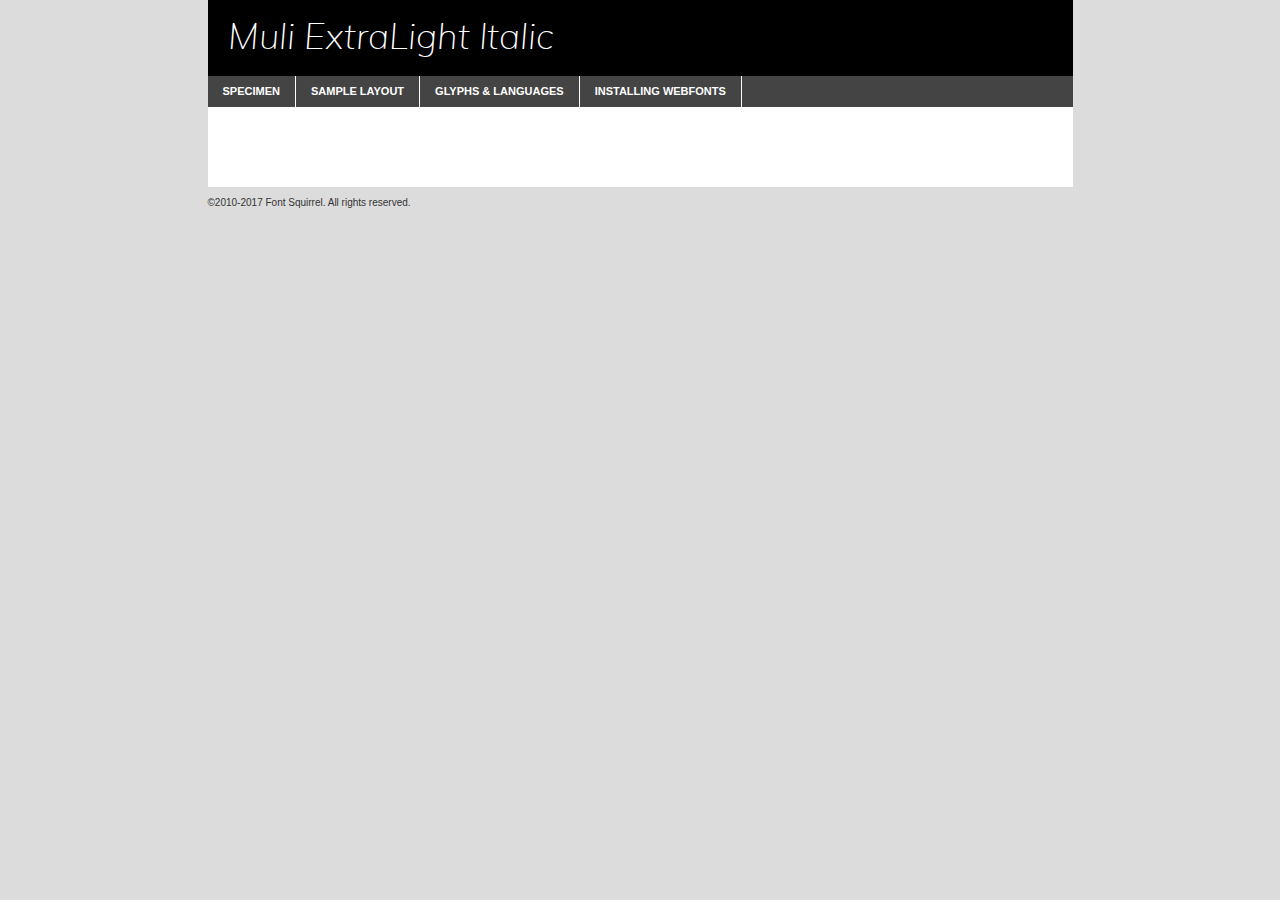
<file: proj009/webfontkit-20171117-075425/muli-extralightitalic-demo.html>
<!DOCTYPE html PUBLIC "-//W3C//DTD XHTML 1.0 Transitional//EN"
	"http://www.w3.org/TR/xhtml1/DTD/xhtml1-transitional.dtd">

<html xmlns="http://www.w3.org/1999/xhtml" xml:lang="en" lang="en">
<head>
	<meta http-equiv="Content-Type" content="text/html; charset=utf-8" />
	<script src="http://ajax.googleapis.com/ajax/libs/jquery/1.7.2/jquery.min.js" type="text/javascript" charset="utf-8"></script>
	<script type="text/javascript">
	(function($){$.fn.easyTabs=function(option){var param=jQuery.extend({fadeSpeed:"fast",defaultContent:1,activeClass:'active'},option);$(this).each(function(){var thisId="#"+this.id;if(param.defaultContent==''){param.defaultContent=1;}
	if(typeof param.defaultContent=="number")
	{var defaultTab=$(thisId+" .tabs li:eq("+(param.defaultContent-1)+") a").attr('href').substr(1);}else{var defaultTab=param.defaultContent;}
	$(thisId+" .tabs li a").each(function(){var tabToHide=$(this).attr('href').substr(1);$("#"+tabToHide).addClass('easytabs-tab-content');});hideAll();changeContent(defaultTab);function hideAll(){$(thisId+" .easytabs-tab-content").hide();}
	function changeContent(tabId){hideAll();$(thisId+" .tabs li").removeClass(param.activeClass);$(thisId+" .tabs li a[href=#"+tabId+"]").closest('li').addClass(param.activeClass);if(param.fadeSpeed!="none")
	{$(thisId+" #"+tabId).fadeIn(param.fadeSpeed);}else{$(thisId+" #"+tabId).show();}}
	$(thisId+" .tabs li").click(function(){var tabId=$(this).find('a').attr('href').substr(1);changeContent(tabId);return false;});});}})(jQuery);
	</script>
	<link rel="stylesheet" href="specimen_files/specimen_stylesheet.css" type="text/css" charset="utf-8" />
	<link rel="stylesheet" href="stylesheet.css" type="text/css" charset="utf-8" />

	<style type="text/css">
					body{
				font-family: 'muliextralight_italic';
							}
		</style>

	<title>Muli ExtraLight Italic Specimen</title>
	
	
	<script type="text/javascript" charset="utf-8">
		$(document).ready(function() {
			$('#container').easyTabs({defaultContent:1});
		});
	</script>
</head>

<body>
<div id="container">
	<div id="header">
		Muli ExtraLight Italic	</div>
	<ul class="tabs">
		<li><a href="#specimen">Specimen</a></li>
		<li><a href="#layout">Sample Layout</a></li>
				<li><a href="#glyphs">Glyphs &amp; Languages</a></li>
		<li><a href="#installing">Installing Webfonts</a></li>
		
	</ul>
	
	<div id="main_content">

		
			<div id="specimen">
		
				<div class="section">
					<div class="grid12 firstcol">
						<div class="huge">AaBb</div>
					</div>
				</div>
		
				<div class="section">
					<div class="glyph_range">A&#x200B;B&#x200b;C&#x200b;D&#x200b;E&#x200b;F&#x200b;G&#x200b;H&#x200b;I&#x200b;J&#x200b;K&#x200b;L&#x200b;M&#x200b;N&#x200b;O&#x200b;P&#x200b;Q&#x200b;R&#x200b;S&#x200b;T&#x200b;U&#x200b;V&#x200b;W&#x200b;X&#x200b;Y&#x200b;Z&#x200b;a&#x200b;b&#x200b;c&#x200b;d&#x200b;e&#x200b;f&#x200b;g&#x200b;h&#x200b;i&#x200b;j&#x200b;k&#x200b;l&#x200b;m&#x200b;n&#x200b;o&#x200b;p&#x200b;q&#x200b;r&#x200b;s&#x200b;t&#x200b;u&#x200b;v&#x200b;w&#x200b;x&#x200b;y&#x200b;z&#x200b;1&#x200b;2&#x200b;3&#x200b;4&#x200b;5&#x200b;6&#x200b;7&#x200b;8&#x200b;9&#x200b;0&#x200b;&amp;&#x200b;.&#x200b;,&#x200b;?&#x200b;!&#x200b;&#64;&#x200b;(&#x200b;)&#x200b;#&#x200b;$&#x200b;%&#x200b;*&#x200b;+&#x200b;-&#x200b;=&#x200b;:&#x200b;;</div>
				</div>
				<div class="section">
					<div class="grid12 firstcol">
						<table class="sample_table">
							<tr><td>10</td><td class="size10">abcdefghijklmnopqrstuvwxyzABCDEFGHIJKLMNOPQRSTUVWXYZ0123456789abcdefghijklmnopqrstuvwxyzABCDEFGHIJKLMNOPQRSTUVWXYZ0123456789abcdefghijklmnopqrstuvwxyzABCDEFGHIJKLMNOPQRSTUVWXYZ</td></tr>
							<tr><td>11</td><td class="size11">abcdefghijklmnopqrstuvwxyzABCDEFGHIJKLMNOPQRSTUVWXYZ0123456789abcdefghijklmnopqrstuvwxyzABCDEFGHIJKLMNOPQRSTUVWXYZ0123456789abcdefghijklmnopqrstuvwxyzABCDEFGHIJKLMNOPQRSTUVWXYZ</td></tr>
							<tr><td>12</td><td class="size12">abcdefghijklmnopqrstuvwxyzABCDEFGHIJKLMNOPQRSTUVWXYZ0123456789abcdefghijklmnopqrstuvwxyzABCDEFGHIJKLMNOPQRSTUVWXYZ0123456789abcdefghijklmnopqrstuvwxyzABCDEFGHIJKLMNOPQRSTUVWXYZ</td></tr>
							<tr><td>13</td><td class="size13">abcdefghijklmnopqrstuvwxyzABCDEFGHIJKLMNOPQRSTUVWXYZ0123456789abcdefghijklmnopqrstuvwxyzABCDEFGHIJKLMNOPQRSTUVWXYZ0123456789abcdefghijklmnopqrstuvwxyzABCDEFGHIJKLMNOPQRSTUVWXYZ</td></tr>
							<tr><td>14</td><td class="size14">abcdefghijklmnopqrstuvwxyzABCDEFGHIJKLMNOPQRSTUVWXYZ0123456789abcdefghijklmnopqrstuvwxyzABCDEFGHIJKLMNOPQRSTUVWXYZ0123456789abcdefghijklmnopqrstuvwxyzABCDEFGHIJKLMNOPQRSTUVWXYZ</td></tr>
							<tr><td>16</td><td class="size16">abcdefghijklmnopqrstuvwxyzABCDEFGHIJKLMNOPQRSTUVWXYZ0123456789abcdefghijklmnopqrstuvwxyzABCDEFGHIJKLMNOPQRSTUVWXYZ</td></tr>
							<tr><td>18</td><td class="size18">abcdefghijklmnopqrstuvwxyzABCDEFGHIJKLMNOPQRSTUVWXYZ0123456789abcdefghijklmnopqrstuvwxyzABCDEFGHIJKLMNOPQRSTUVWXYZ</td></tr>
							<tr><td>20</td><td class="size20">abcdefghijklmnopqrstuvwxyzABCDEFGHIJKLMNOPQRSTUVWXYZ0123456789abcdefghijklmnopqrstuvwxyzABCDEFGHIJKLMNOPQRSTUVWXYZ</td></tr>
							<tr><td>24</td><td class="size24">abcdefghijklmnopqrstuvwxyzABCDEFGHIJKLMNOPQRSTUVWXYZ0123456789abcdefghijklmnopqrstuvwxyzABCDEFGHIJKLMNOPQRSTUVWXYZ</td></tr>
							<tr><td>30</td><td class="size30">abcdefghijklmnopqrstuvwxyzABCDEFGHIJKLMNOPQRSTUVWXYZ0123456789abcdefghijklmnopqrstuvwxyzABCDEFGHIJKLMNOPQRSTUVWXYZ</td></tr>
							<tr><td>36</td><td class="size36">abcdefghijklmnopqrstuvwxyzABCDEFGHIJKLMNOPQRSTUVWXYZ0123456789abcdefghijklmnopqrstuvwxyzABCDEFGHIJKLMNOPQRSTUVWXYZ</td></tr>
							<tr><td>48</td><td class="size48">abcdefghijklmnopqrstuvwxyzABCDEFGHIJKLMNOPQRSTUVWXYZ0123456789abcdefghijklmnopqrstuvwxyzABCDEFGHIJKLMNOPQRSTUVWXYZ</td></tr>
							<tr><td>60</td><td class="size60">abcdefghijklmnopqrstuvwxyzABCDEFGHIJKLMNOPQRSTUVWXYZ0123456789abcdefghijklmnopqrstuvwxyzABCDEFGHIJKLMNOPQRSTUVWXYZ</td></tr>
							<tr><td>72</td><td class="size72">abcdefghijklmnopqrstuvwxyzABCDEFGHIJKLMNOPQRSTUVWXYZ0123456789abcdefghijklmnopqrstuvwxyzABCDEFGHIJKLMNOPQRSTUVWXYZ</td></tr>
							<tr><td>90</td><td class="size90">abcdefghijklmnopqrstuvwxyzABCDEFGHIJKLMNOPQRSTUVWXYZ0123456789abcdefghijklmnopqrstuvwxyzABCDEFGHIJKLMNOPQRSTUVWXYZ</td></tr>
						</table>
				
					</div>
			
				</div>
		
		
		
								<div class="section" id="bodycomparison">


										<div id="xheight">
				<div class="fontbody">&#x25FC;&#x25FC;&#x25FC;&#x25FC;&#x25FC;&#x25FC;&#x25FC;&#x25FC;&#x25FC;&#x25FC;&#x25FC;&#x25FC;&#x25FC;&#x25FC;&#x25FC;&#x25FC;&#x25FC;&#x25FC;&#x25FC;&#x25FC;&#x25FC;&#x25FC;&#x25FC;&#x25FC;&#x25FC;&#x25FC;&#x25FC;&#x25FC;&#x25FC;&#x25FC;&#x25FC;&#x25FC;&#x25FC;&#x25FC;&#x25FC;&#x25FC;&#x25FC;&#x25FC;&#x25FC;&#x25FC;&#x25FC;&#x25FC;&#x25FC;&#x25FC;&#x25FC;&#x25FC;&#x25FC;&#x25FC;&#x25FC;&#x25FC;&#x25FC;&#x25FC;&#x25FC;&#x25FC;&#x25FC;&#x25FC;&#x25FC;&#x25FC;&#x25FC;&#x25FC;&#x25FC;&#x25FC;&#x25FC;&#x25FC;&#x25FC;&#x25FC;&#x25FC;&#x25FC;&#x25FC;&#x25FC;&#x25FC;&#x25FC;&#x25FC;&#x25FC;&#x25FC;&#x25FC;&#x25FC;&#x25FC;&#x25FC;&#x25FC;&#x25FC;&#x25FC;&#x25FC;&#x25FC;&#x25FC;&#x25FC;&#x25FC;&#x25FC;&#x25FC;&#x25FC;&#x25FC;&#x25FC;&#x25FC;&#x25FC;&#x25FC;&#x25FC;&#x25FC;&#x25FC;&#x25FC;body</div><div class="arialbody">body</div><div class="verdanabody">body</div><div class="georgiabody">body</div></div>
										<div class="fontbody" style="z-index:1">
											body<span>Muli ExtraLight Italic</span>
										</div>
										<div class="arialbody" style="z-index:1">
											body<span>Arial</span>
										</div>
										<div class="verdanabody" style="z-index:1">
											body<span>Verdana</span>
										</div>
										<div class="georgiabody" style="z-index:1">
											body<span>Georgia</span>
										</div>



								</div>
		
		
				<div class="section psample psample_row1" id="">
					
					<div class="grid2 firstcol">
						<p class="size10"><span>10.</span>Aenean lacinia bibendum nulla sed consectetur. Fusce dapibus, tellus ac cursus commodo, tortor mauris condimentum nibh, ut fermentum massa justo sit amet risus. Nullam id dolor id nibh ultricies vehicula ut id elit. Cum sociis natoque penatibus et magnis dis parturient montes, nascetur ridiculus mus. Nulla vitae elit libero, a pharetra augue.</p>
			
					</div>
					<div class="grid3">
						<p class="size11"><span>11.</span>Aenean lacinia bibendum nulla sed consectetur. Fusce dapibus, tellus ac cursus commodo, tortor mauris condimentum nibh, ut fermentum massa justo sit amet risus. Nullam id dolor id nibh ultricies vehicula ut id elit. Cum sociis natoque penatibus et magnis dis parturient montes, nascetur ridiculus mus. Nulla vitae elit libero, a pharetra augue.</p>
			
					</div>
					<div class="grid3">
						<p class="size12"><span>12.</span>Aenean lacinia bibendum nulla sed consectetur. Fusce dapibus, tellus ac cursus commodo, tortor mauris condimentum nibh, ut fermentum massa justo sit amet risus. Nullam id dolor id nibh ultricies vehicula ut id elit. Cum sociis natoque penatibus et magnis dis parturient montes, nascetur ridiculus mus. Nulla vitae elit libero, a pharetra augue.</p>
			
					</div>
					<div class="grid4">
						<p class="size13"><span>13.</span>Aenean lacinia bibendum nulla sed consectetur. Fusce dapibus, tellus ac cursus commodo, tortor mauris condimentum nibh, ut fermentum massa justo sit amet risus. Nullam id dolor id nibh ultricies vehicula ut id elit. Cum sociis natoque penatibus et magnis dis parturient montes, nascetur ridiculus mus. Nulla vitae elit libero, a pharetra augue.</p>
			
					</div>
					<div class="white_blend"></div>
					
				</div>
				<div class="section psample psample_row2" id="">
					<div class="grid3 firstcol">
						<p class="size14"><span>14.</span>Aenean lacinia bibendum nulla sed consectetur. Fusce dapibus, tellus ac cursus commodo, tortor mauris condimentum nibh, ut fermentum massa justo sit amet risus. Nullam id dolor id nibh ultricies vehicula ut id elit. Cum sociis natoque penatibus et magnis dis parturient montes, nascetur ridiculus mus. Nulla vitae elit libero, a pharetra augue.</p>
			
					</div>
					<div class="grid4">
						<p class="size16"><span>16.</span>Aenean lacinia bibendum nulla sed consectetur. Fusce dapibus, tellus ac cursus commodo, tortor mauris condimentum nibh, ut fermentum massa justo sit amet risus. Nullam id dolor id nibh ultricies vehicula ut id elit. Cum sociis natoque penatibus et magnis dis parturient montes, nascetur ridiculus mus. Nulla vitae elit libero, a pharetra augue.</p>
			
					</div>
					<div class="grid5">
						<p class="size18"><span>18.</span>Aenean lacinia bibendum nulla sed consectetur. Fusce dapibus, tellus ac cursus commodo, tortor mauris condimentum nibh, ut fermentum massa justo sit amet risus. Nullam id dolor id nibh ultricies vehicula ut id elit. Cum sociis natoque penatibus et magnis dis parturient montes, nascetur ridiculus mus. Nulla vitae elit libero, a pharetra augue.</p>
			
					</div>

					<div class="white_blend"></div>

				</div>
				
				<div class="section psample psample_row3" id="">
					<div class="grid5 firstcol">
						<p class="size20"><span>20.</span>Aenean lacinia bibendum nulla sed consectetur. Fusce dapibus, tellus ac cursus commodo, tortor mauris condimentum nibh, ut fermentum massa justo sit amet risus. Nullam id dolor id nibh ultricies vehicula ut id elit. Cum sociis natoque penatibus et magnis dis parturient montes, nascetur ridiculus mus. Nulla vitae elit libero, a pharetra augue.</p>
					</div>
					<div class="grid7">
						<p class="size24"><span>24.</span>Aenean lacinia bibendum nulla sed consectetur. Fusce dapibus, tellus ac cursus commodo, tortor mauris condimentum nibh, ut fermentum massa justo sit amet risus. Nullam id dolor id nibh ultricies vehicula ut id elit. Cum sociis natoque penatibus et magnis dis parturient montes, nascetur ridiculus mus. Nulla vitae elit libero, a pharetra augue.</p>
					</div>
					
					<div class="white_blend"></div>
					
				</div>
				
				<div class="section psample psample_row4" id="">
					<div class="grid12 firstcol">
						<p class="size30"><span>30.</span>Aenean lacinia bibendum nulla sed consectetur. Fusce dapibus, tellus ac cursus commodo, tortor mauris condimentum nibh, ut fermentum massa justo sit amet risus. Nullam id dolor id nibh ultricies vehicula ut id elit. Cum sociis natoque penatibus et magnis dis parturient montes, nascetur ridiculus mus. Nulla vitae elit libero, a pharetra augue.</p>
					</div>
					<div class="white_blend"></div>
					
				</div>
				
				
				
				<div class="section psample psample_row1 fullreverse">
					<div class="grid2 firstcol">
						<p class="size10"><span>10.</span>Aenean lacinia bibendum nulla sed consectetur. Fusce dapibus, tellus ac cursus commodo, tortor mauris condimentum nibh, ut fermentum massa justo sit amet risus. Nullam id dolor id nibh ultricies vehicula ut id elit. Cum sociis natoque penatibus et magnis dis parturient montes, nascetur ridiculus mus. Nulla vitae elit libero, a pharetra augue.</p>
			
					</div>
					<div class="grid3">
						<p class="size11"><span>11.</span>Aenean lacinia bibendum nulla sed consectetur. Fusce dapibus, tellus ac cursus commodo, tortor mauris condimentum nibh, ut fermentum massa justo sit amet risus. Nullam id dolor id nibh ultricies vehicula ut id elit. Cum sociis natoque penatibus et magnis dis parturient montes, nascetur ridiculus mus. Nulla vitae elit libero, a pharetra augue.</p>
			
					</div>
					<div class="grid3">
						<p class="size12"><span>12.</span>Aenean lacinia bibendum nulla sed consectetur. Fusce dapibus, tellus ac cursus commodo, tortor mauris condimentum nibh, ut fermentum massa justo sit amet risus. Nullam id dolor id nibh ultricies vehicula ut id elit. Cum sociis natoque penatibus et magnis dis parturient montes, nascetur ridiculus mus. Nulla vitae elit libero, a pharetra augue.</p>
			
					</div>
					<div class="grid4">
						<p class="size13"><span>13.</span>Aenean lacinia bibendum nulla sed consectetur. Fusce dapibus, tellus ac cursus commodo, tortor mauris condimentum nibh, ut fermentum massa justo sit amet risus. Nullam id dolor id nibh ultricies vehicula ut id elit. Cum sociis natoque penatibus et magnis dis parturient montes, nascetur ridiculus mus. Nulla vitae elit libero, a pharetra augue.</p>
			
					</div>
					<div class="black_blend"></div>
					
				</div>
				
				<div class="section psample psample_row2 fullreverse">
					<div class="grid3 firstcol">
						<p class="size14"><span>14.</span>Aenean lacinia bibendum nulla sed consectetur. Fusce dapibus, tellus ac cursus commodo, tortor mauris condimentum nibh, ut fermentum massa justo sit amet risus. Nullam id dolor id nibh ultricies vehicula ut id elit. Cum sociis natoque penatibus et magnis dis parturient montes, nascetur ridiculus mus. Nulla vitae elit libero, a pharetra augue.</p>
			
					</div>
					<div class="grid4">
						<p class="size16"><span>16.</span>Aenean lacinia bibendum nulla sed consectetur. Fusce dapibus, tellus ac cursus commodo, tortor mauris condimentum nibh, ut fermentum massa justo sit amet risus. Nullam id dolor id nibh ultricies vehicula ut id elit. Cum sociis natoque penatibus et magnis dis parturient montes, nascetur ridiculus mus. Nulla vitae elit libero, a pharetra augue.</p>
			
					</div>
					<div class="grid5">
						<p class="size18"><span>18.</span>Aenean lacinia bibendum nulla sed consectetur. Fusce dapibus, tellus ac cursus commodo, tortor mauris condimentum nibh, ut fermentum massa justo sit amet risus. Nullam id dolor id nibh ultricies vehicula ut id elit. Cum sociis natoque penatibus et magnis dis parturient montes, nascetur ridiculus mus. Nulla vitae elit libero, a pharetra augue.</p>
			
					</div>
					<div class="black_blend"></div>

				</div>
				
				<div class="section psample fullreverse psample_row3" id="">
					<div class="grid5 firstcol">
						<p class="size20"><span>20.</span>Aenean lacinia bibendum nulla sed consectetur. Fusce dapibus, tellus ac cursus commodo, tortor mauris condimentum nibh, ut fermentum massa justo sit amet risus. Nullam id dolor id nibh ultricies vehicula ut id elit. Cum sociis natoque penatibus et magnis dis parturient montes, nascetur ridiculus mus. Nulla vitae elit libero, a pharetra augue.</p>
					</div>
					<div class="grid7">
						<p class="size24"><span>24.</span>Aenean lacinia bibendum nulla sed consectetur. Fusce dapibus, tellus ac cursus commodo, tortor mauris condimentum nibh, ut fermentum massa justo sit amet risus. Nullam id dolor id nibh ultricies vehicula ut id elit. Cum sociis natoque penatibus et magnis dis parturient montes, nascetur ridiculus mus. Nulla vitae elit libero, a pharetra augue.</p>
					</div>
					
					<div class="black_blend"></div>
					
				</div>
				
				<div class="section psample fullreverse psample_row4" id="" style="border-bottom: 20px #000 solid;">
					<div class="grid12 firstcol">
						<p class="size30"><span>30.</span>Aenean lacinia bibendum nulla sed consectetur. Fusce dapibus, tellus ac cursus commodo, tortor mauris condimentum nibh, ut fermentum massa justo sit amet risus. Nullam id dolor id nibh ultricies vehicula ut id elit. Cum sociis natoque penatibus et magnis dis parturient montes, nascetur ridiculus mus. Nulla vitae elit libero, a pharetra augue.</p>
					</div>
					<div class="black_blend"></div>
					
				</div>
				
				
				
				
			</div>
			
			<div id="layout">
				
				<div class="section">
					
					<div class="grid12 firstcol">
						<h1>Lorem Ipsum Dolor</h1>
						<h2>Etiam porta sem malesuada magna mollis euismod</h2>
						
						<p class="byline">By <a href="#link">Aenean Lacinia</a></p>
					</div>
				</div>
				<div class="section">
					<div class="grid8 firstcol">
						<p class="large">Donec sed odio dui. Morbi leo risus, porta ac consectetur ac, vestibulum at eros. Fusce dapibus, tellus ac cursus commodo, tortor mauris condimentum nibh, ut fermentum massa justo sit amet risus. </p>

						
						<h3>Pellentesque ornare sem</h3>

						<p>Maecenas sed diam eget risus varius blandit sit amet non magna. Maecenas faucibus mollis interdum. Donec ullamcorper nulla non metus auctor fringilla. Nullam id dolor id nibh ultricies vehicula ut id elit. Nullam id dolor id nibh ultricies vehicula ut id elit. </p>

						<p>Aenean eu leo quam. Pellentesque ornare sem lacinia quam venenatis vestibulum. Lorem ipsum dolor sit amet, consectetur adipiscing elit. Cum sociis natoque penatibus et magnis dis parturient montes, nascetur ridiculus mus. </p>

						<p>Nulla vitae elit libero, a pharetra augue. Praesent commodo cursus magna, vel scelerisque nisl consectetur et. Aenean lacinia bibendum nulla sed consectetur. </p>

						<p>Nullam quis risus eget urna mollis ornare vel eu leo. Nullam quis risus eget urna mollis ornare vel eu leo. Maecenas sed diam eget risus varius blandit sit amet non magna. Donec ullamcorper nulla non metus auctor fringilla. </p>

						<h3>Cras mattis consectetur</h3>

						<p>Aenean eu leo quam. Pellentesque ornare sem lacinia quam venenatis vestibulum. Aenean lacinia bibendum nulla sed consectetur. Integer posuere erat a ante venenatis dapibus posuere velit aliquet. Cras mattis consectetur purus sit amet fermentum. </p>

						<p>Nullam id dolor id nibh ultricies vehicula ut id elit. Nullam quis risus eget urna mollis ornare vel eu leo. Cras mattis consectetur purus sit amet fermentum.</p>
					</div>
					
					<div class="grid4 sidebar">
						
						<div class="box reverse">
							<p class="last">Nullam quis risus eget urna mollis ornare vel eu leo. Donec ullamcorper nulla non metus auctor fringilla. Cras mattis consectetur purus sit amet fermentum. Sed posuere consectetur est at lobortis. Lorem ipsum dolor sit amet, consectetur adipiscing elit. </p>
						</div>
						
						<p class="caption">Maecenas sed diam eget risus varius.</p>

						<p>Vestibulum id ligula porta felis euismod semper. Integer posuere erat a ante venenatis dapibus posuere velit aliquet. Vestibulum id ligula porta felis euismod semper. Sed posuere consectetur est at lobortis. Maecenas sed diam eget risus varius blandit sit amet non magna. Fusce dapibus, tellus ac cursus commodo, tortor mauris condimentum nibh, ut fermentum massa justo sit amet risus. </p>

					

						<p>Duis mollis, est non commodo luctus, nisi erat porttitor ligula, eget lacinia odio sem nec elit. Aenean lacinia bibendum nulla sed consectetur. Vivamus sagittis lacus vel augue laoreet rutrum faucibus dolor auctor. Aenean lacinia bibendum nulla sed consectetur. Nullam quis risus eget urna mollis ornare vel eu leo. </p>

						<p>Praesent commodo cursus magna, vel scelerisque nisl consectetur et. Donec ullamcorper nulla non metus auctor fringilla. Maecenas faucibus mollis interdum. Fusce dapibus, tellus ac cursus commodo, tortor mauris condimentum nibh, ut fermentum massa justo sit amet risus. </p>

					</div>
				</div>
				
			</div>


			



		<div id="glyphs">
			<div class="section">
				<div class="grid12 firstcol">
			
				<h1>Language Support</h1>
				<p>The subset of Muli ExtraLight Italic in this kit supports the following languages:<br />
			
					Albanian, Basque, Breton, Chamorro, Danish, Dutch, English, Faroese, Finnish, French, Frisian, Galician, German, Icelandic, Italian, Malagasy, Norwegian, Portuguese, Spanish, Alsatian, Aragonese, Arapaho, Arrernte, Asturian, Aymara, Bislama, Cebuano, Corsican, Fijian, French_creole, Genoese, Gilbertese, Greenlandic, Haitian_creole, Hiligaynon, Hmong, Hopi, Ibanag, Iloko_ilokano, Indonesian, Interglossa_glosa, Interlingua, Irish_gaelic, Jerriais, Lojban, Lombard, Luxembourgeois, Manx, Mohawk, Norfolk_pitcairnese, Occitan, Oromo, Pangasinan, Papiamento, Piedmontese, Potawatomi, Rhaeto-romance, Romansh, Rotokas, Sami_lule, Samoan, Sardinian, Scots_gaelic, Seychelles_creole, Shona, Sicilian, Somali, Southern_ndebele, Swahili, Swati_swazi, Tagalog_filipino_pilipino, Tetum, Tok_pisin, Uyghur_latinized, Volapuk, Walloon, Warlpiri, Xhosa, Yapese, Zulu, Latinbasic, Ubasic, Demo				</p>
				<h1>Glyph Chart</h1>
				<p>The subset of Muli ExtraLight Italic in this kit includes all the glyphs listed below. Unicode entities are included above each glyph to help you insert individual characters into your layout.</p>
				<div id="glyph_chart">
			
																														 <div><p>&amp;#13;</p>&#13;</div>
																				 <div><p>&amp;#32;</p>&#32;</div>
																				 <div><p>&amp;#33;</p>&#33;</div>
																				 <div><p>&amp;#34;</p>&#34;</div>
																				 <div><p>&amp;#35;</p>&#35;</div>
																				 <div><p>&amp;#36;</p>&#36;</div>
																				 <div><p>&amp;#37;</p>&#37;</div>
																				 <div><p>&amp;#38;</p>&#38;</div>
																				 <div><p>&amp;#39;</p>&#39;</div>
																				 <div><p>&amp;#40;</p>&#40;</div>
																				 <div><p>&amp;#41;</p>&#41;</div>
																				 <div><p>&amp;#42;</p>&#42;</div>
																				 <div><p>&amp;#43;</p>&#43;</div>
																				 <div><p>&amp;#44;</p>&#44;</div>
																				 <div><p>&amp;#45;</p>&#45;</div>
																				 <div><p>&amp;#46;</p>&#46;</div>
																				 <div><p>&amp;#47;</p>&#47;</div>
																				 <div><p>&amp;#48;</p>&#48;</div>
																				 <div><p>&amp;#49;</p>&#49;</div>
																				 <div><p>&amp;#50;</p>&#50;</div>
																				 <div><p>&amp;#51;</p>&#51;</div>
																				 <div><p>&amp;#52;</p>&#52;</div>
																				 <div><p>&amp;#53;</p>&#53;</div>
																				 <div><p>&amp;#54;</p>&#54;</div>
																				 <div><p>&amp;#55;</p>&#55;</div>
																				 <div><p>&amp;#56;</p>&#56;</div>
																				 <div><p>&amp;#57;</p>&#57;</div>
																				 <div><p>&amp;#58;</p>&#58;</div>
																				 <div><p>&amp;#59;</p>&#59;</div>
																				 <div><p>&amp;#60;</p>&#60;</div>
																				 <div><p>&amp;#61;</p>&#61;</div>
																				 <div><p>&amp;#62;</p>&#62;</div>
																				 <div><p>&amp;#63;</p>&#63;</div>
																				 <div><p>&amp;#64;</p>&#64;</div>
																				 <div><p>&amp;#65;</p>&#65;</div>
																				 <div><p>&amp;#66;</p>&#66;</div>
																				 <div><p>&amp;#67;</p>&#67;</div>
																				 <div><p>&amp;#68;</p>&#68;</div>
																				 <div><p>&amp;#69;</p>&#69;</div>
																				 <div><p>&amp;#70;</p>&#70;</div>
																				 <div><p>&amp;#71;</p>&#71;</div>
																				 <div><p>&amp;#72;</p>&#72;</div>
																				 <div><p>&amp;#73;</p>&#73;</div>
																				 <div><p>&amp;#74;</p>&#74;</div>
																				 <div><p>&amp;#75;</p>&#75;</div>
																				 <div><p>&amp;#76;</p>&#76;</div>
																				 <div><p>&amp;#77;</p>&#77;</div>
																				 <div><p>&amp;#78;</p>&#78;</div>
																				 <div><p>&amp;#79;</p>&#79;</div>
																				 <div><p>&amp;#80;</p>&#80;</div>
																				 <div><p>&amp;#81;</p>&#81;</div>
																				 <div><p>&amp;#82;</p>&#82;</div>
																				 <div><p>&amp;#83;</p>&#83;</div>
																				 <div><p>&amp;#84;</p>&#84;</div>
																				 <div><p>&amp;#85;</p>&#85;</div>
																				 <div><p>&amp;#86;</p>&#86;</div>
																				 <div><p>&amp;#87;</p>&#87;</div>
																				 <div><p>&amp;#88;</p>&#88;</div>
																				 <div><p>&amp;#89;</p>&#89;</div>
																				 <div><p>&amp;#90;</p>&#90;</div>
																				 <div><p>&amp;#91;</p>&#91;</div>
																				 <div><p>&amp;#92;</p>&#92;</div>
																				 <div><p>&amp;#93;</p>&#93;</div>
																				 <div><p>&amp;#94;</p>&#94;</div>
																				 <div><p>&amp;#95;</p>&#95;</div>
																				 <div><p>&amp;#96;</p>&#96;</div>
																				 <div><p>&amp;#97;</p>&#97;</div>
																				 <div><p>&amp;#98;</p>&#98;</div>
																				 <div><p>&amp;#99;</p>&#99;</div>
																				 <div><p>&amp;#100;</p>&#100;</div>
																				 <div><p>&amp;#101;</p>&#101;</div>
																				 <div><p>&amp;#102;</p>&#102;</div>
																				 <div><p>&amp;#103;</p>&#103;</div>
																				 <div><p>&amp;#104;</p>&#104;</div>
																				 <div><p>&amp;#105;</p>&#105;</div>
																				 <div><p>&amp;#106;</p>&#106;</div>
																				 <div><p>&amp;#107;</p>&#107;</div>
																				 <div><p>&amp;#108;</p>&#108;</div>
																				 <div><p>&amp;#109;</p>&#109;</div>
																				 <div><p>&amp;#110;</p>&#110;</div>
																				 <div><p>&amp;#111;</p>&#111;</div>
																				 <div><p>&amp;#112;</p>&#112;</div>
																				 <div><p>&amp;#113;</p>&#113;</div>
																				 <div><p>&amp;#114;</p>&#114;</div>
																				 <div><p>&amp;#115;</p>&#115;</div>
																				 <div><p>&amp;#116;</p>&#116;</div>
																				 <div><p>&amp;#117;</p>&#117;</div>
																				 <div><p>&amp;#118;</p>&#118;</div>
																				 <div><p>&amp;#119;</p>&#119;</div>
																				 <div><p>&amp;#120;</p>&#120;</div>
																				 <div><p>&amp;#121;</p>&#121;</div>
																				 <div><p>&amp;#122;</p>&#122;</div>
																				 <div><p>&amp;#123;</p>&#123;</div>
																				 <div><p>&amp;#124;</p>&#124;</div>
																				 <div><p>&amp;#125;</p>&#125;</div>
																				 <div><p>&amp;#126;</p>&#126;</div>
																				 <div><p>&amp;#160;</p>&#160;</div>
																				 <div><p>&amp;#161;</p>&#161;</div>
																				 <div><p>&amp;#162;</p>&#162;</div>
																				 <div><p>&amp;#163;</p>&#163;</div>
																				 <div><p>&amp;#164;</p>&#164;</div>
																				 <div><p>&amp;#165;</p>&#165;</div>
																				 <div><p>&amp;#166;</p>&#166;</div>
																				 <div><p>&amp;#167;</p>&#167;</div>
																				 <div><p>&amp;#168;</p>&#168;</div>
																				 <div><p>&amp;#169;</p>&#169;</div>
																				 <div><p>&amp;#170;</p>&#170;</div>
																				 <div><p>&amp;#171;</p>&#171;</div>
																				 <div><p>&amp;#172;</p>&#172;</div>
																				 <div><p>&amp;#173;</p>&#173;</div>
																				 <div><p>&amp;#174;</p>&#174;</div>
																				 <div><p>&amp;#175;</p>&#175;</div>
																				 <div><p>&amp;#176;</p>&#176;</div>
																				 <div><p>&amp;#177;</p>&#177;</div>
																				 <div><p>&amp;#178;</p>&#178;</div>
																				 <div><p>&amp;#179;</p>&#179;</div>
																				 <div><p>&amp;#180;</p>&#180;</div>
																				 <div><p>&amp;#181;</p>&#181;</div>
																				 <div><p>&amp;#182;</p>&#182;</div>
																				 <div><p>&amp;#183;</p>&#183;</div>
																				 <div><p>&amp;#184;</p>&#184;</div>
																				 <div><p>&amp;#185;</p>&#185;</div>
																				 <div><p>&amp;#186;</p>&#186;</div>
																				 <div><p>&amp;#187;</p>&#187;</div>
																				 <div><p>&amp;#188;</p>&#188;</div>
																				 <div><p>&amp;#189;</p>&#189;</div>
																				 <div><p>&amp;#190;</p>&#190;</div>
																				 <div><p>&amp;#191;</p>&#191;</div>
																				 <div><p>&amp;#192;</p>&#192;</div>
																				 <div><p>&amp;#193;</p>&#193;</div>
																				 <div><p>&amp;#194;</p>&#194;</div>
																				 <div><p>&amp;#195;</p>&#195;</div>
																				 <div><p>&amp;#196;</p>&#196;</div>
																				 <div><p>&amp;#197;</p>&#197;</div>
																				 <div><p>&amp;#198;</p>&#198;</div>
																				 <div><p>&amp;#199;</p>&#199;</div>
																				 <div><p>&amp;#200;</p>&#200;</div>
																				 <div><p>&amp;#201;</p>&#201;</div>
																				 <div><p>&amp;#202;</p>&#202;</div>
																				 <div><p>&amp;#203;</p>&#203;</div>
																				 <div><p>&amp;#204;</p>&#204;</div>
																				 <div><p>&amp;#205;</p>&#205;</div>
																				 <div><p>&amp;#206;</p>&#206;</div>
																				 <div><p>&amp;#207;</p>&#207;</div>
																				 <div><p>&amp;#208;</p>&#208;</div>
																				 <div><p>&amp;#209;</p>&#209;</div>
																				 <div><p>&amp;#210;</p>&#210;</div>
																				 <div><p>&amp;#211;</p>&#211;</div>
																				 <div><p>&amp;#212;</p>&#212;</div>
																				 <div><p>&amp;#213;</p>&#213;</div>
																				 <div><p>&amp;#214;</p>&#214;</div>
																				 <div><p>&amp;#215;</p>&#215;</div>
																				 <div><p>&amp;#216;</p>&#216;</div>
																				 <div><p>&amp;#217;</p>&#217;</div>
																				 <div><p>&amp;#218;</p>&#218;</div>
																				 <div><p>&amp;#219;</p>&#219;</div>
																				 <div><p>&amp;#220;</p>&#220;</div>
																				 <div><p>&amp;#221;</p>&#221;</div>
																				 <div><p>&amp;#222;</p>&#222;</div>
																				 <div><p>&amp;#223;</p>&#223;</div>
																				 <div><p>&amp;#224;</p>&#224;</div>
																				 <div><p>&amp;#225;</p>&#225;</div>
																				 <div><p>&amp;#226;</p>&#226;</div>
																				 <div><p>&amp;#227;</p>&#227;</div>
																				 <div><p>&amp;#228;</p>&#228;</div>
																				 <div><p>&amp;#229;</p>&#229;</div>
																				 <div><p>&amp;#230;</p>&#230;</div>
																				 <div><p>&amp;#231;</p>&#231;</div>
																				 <div><p>&amp;#232;</p>&#232;</div>
																				 <div><p>&amp;#233;</p>&#233;</div>
																				 <div><p>&amp;#234;</p>&#234;</div>
																				 <div><p>&amp;#235;</p>&#235;</div>
																				 <div><p>&amp;#236;</p>&#236;</div>
																				 <div><p>&amp;#237;</p>&#237;</div>
																				 <div><p>&amp;#238;</p>&#238;</div>
																				 <div><p>&amp;#239;</p>&#239;</div>
																				 <div><p>&amp;#240;</p>&#240;</div>
																				 <div><p>&amp;#241;</p>&#241;</div>
																				 <div><p>&amp;#242;</p>&#242;</div>
																				 <div><p>&amp;#243;</p>&#243;</div>
																				 <div><p>&amp;#244;</p>&#244;</div>
																				 <div><p>&amp;#245;</p>&#245;</div>
																				 <div><p>&amp;#246;</p>&#246;</div>
																				 <div><p>&amp;#247;</p>&#247;</div>
																				 <div><p>&amp;#248;</p>&#248;</div>
																				 <div><p>&amp;#249;</p>&#249;</div>
																				 <div><p>&amp;#250;</p>&#250;</div>
																				 <div><p>&amp;#251;</p>&#251;</div>
																				 <div><p>&amp;#252;</p>&#252;</div>
																				 <div><p>&amp;#253;</p>&#253;</div>
																				 <div><p>&amp;#254;</p>&#254;</div>
																				 <div><p>&amp;#255;</p>&#255;</div>
																				 <div><p>&amp;#338;</p>&#338;</div>
																				 <div><p>&amp;#339;</p>&#339;</div>
																				 <div><p>&amp;#376;</p>&#376;</div>
																				 <div><p>&amp;#710;</p>&#710;</div>
																				 <div><p>&amp;#732;</p>&#732;</div>
																				 <div><p>&amp;#8192;</p>&#8192;</div>
																				 <div><p>&amp;#8193;</p>&#8193;</div>
																				 <div><p>&amp;#8194;</p>&#8194;</div>
																				 <div><p>&amp;#8195;</p>&#8195;</div>
																				 <div><p>&amp;#8196;</p>&#8196;</div>
																				 <div><p>&amp;#8197;</p>&#8197;</div>
																				 <div><p>&amp;#8198;</p>&#8198;</div>
																				 <div><p>&amp;#8199;</p>&#8199;</div>
																				 <div><p>&amp;#8200;</p>&#8200;</div>
																				 <div><p>&amp;#8201;</p>&#8201;</div>
																				 <div><p>&amp;#8202;</p>&#8202;</div>
																				 <div><p>&amp;#8208;</p>&#8208;</div>
																				 <div><p>&amp;#8209;</p>&#8209;</div>
																				 <div><p>&amp;#8210;</p>&#8210;</div>
																				 <div><p>&amp;#8211;</p>&#8211;</div>
																				 <div><p>&amp;#8212;</p>&#8212;</div>
																				 <div><p>&amp;#8216;</p>&#8216;</div>
																				 <div><p>&amp;#8217;</p>&#8217;</div>
																				 <div><p>&amp;#8218;</p>&#8218;</div>
																				 <div><p>&amp;#8220;</p>&#8220;</div>
																				 <div><p>&amp;#8221;</p>&#8221;</div>
																				 <div><p>&amp;#8222;</p>&#8222;</div>
																				 <div><p>&amp;#8226;</p>&#8226;</div>
																				 <div><p>&amp;#8230;</p>&#8230;</div>
																				 <div><p>&amp;#8239;</p>&#8239;</div>
																				 <div><p>&amp;#8249;</p>&#8249;</div>
																				 <div><p>&amp;#8250;</p>&#8250;</div>
																				 <div><p>&amp;#8287;</p>&#8287;</div>
																				 <div><p>&amp;#8364;</p>&#8364;</div>
																				 <div><p>&amp;#8482;</p>&#8482;</div>
																				 <div><p>&amp;#9724;</p>&#9724;</div>
																				 <div><p>&amp;#64257;</p>&#64257;</div>
																				 <div><p>&amp;#64258;</p>&#64258;</div>
																																						</div>	
				</div>
		
		
			</div>
		</div>
		
		
		<div id="specs">
			
		</div>
	
		<div id="installing">
			<div class="section">
				<div class="grid7 firstcol">
					<h1>Installing Webfonts</h1>
					
					<p>Webfonts are supported by all major browser platforms but not all in the same way. There are currently four different font formats that must be included in order to target all browsers. This includes TTF, WOFF, EOT and SVG.</p>
					
					<h2>1. Upload your webfonts</h2>
					<p>You must upload your webfont kit to your website. They should be in or near the same directory as your CSS files.</p>
					
					<h2>2. Include the webfont stylesheet</h2>
					<p>A special CSS @font-face declaration helps the various browsers select the appropriate font it needs without causing you a bunch of headaches. Learn more about this syntax by reading the <a href="https://www.fontspring.com/blog/further-hardening-of-the-bulletproof-syntax">Fontspring blog post</a> about it. The code for it is as follows:</p>


<code>
@font-face{ 
	font-family: 'MyWebFont';
	src: url('WebFont.eot');
	src: url('WebFont.eot?#iefix') format('embedded-opentype'),
	     url('WebFont.woff') format('woff'),
	     url('WebFont.ttf') format('truetype'),
	     url('WebFont.svg#webfont') format('svg');
}
</code>

	<p>We've already gone ahead and generated the code for you. All you have to do is link to the stylesheet in your HTML, like this:</p>
	<code>&lt;link rel=&quot;stylesheet&quot; href=&quot;stylesheet.css&quot; type=&quot;text/css&quot; charset=&quot;utf-8&quot; /&gt;</code>

					<h2>3. Modify your own stylesheet</h2>
					<p>To take advantage of your new fonts, you must tell your stylesheet to use them. Look at the original @font-face declaration above and find the property called "font-family." The name linked there will be what you use to reference the font. Prepend that webfont name to the font stack in the "font-family" property, inside the selector you want to change. For example:</p>
<code>p { font-family: 'WebFont', Arial, sans-serif; }</code>

<h2>4. Test</h2>
<p>Getting webfonts to work cross-browser <em>can</em> be tricky. Use the information in the sidebar to help you if you find that fonts aren't loading in a particular browser.</p>
				</div>
				
				<div class="grid5 sidebar">
					<div class="box">
						<h2>Troubleshooting<br />Font-Face Problems</h2>
						<p>Having trouble getting your webfonts to load in your new website? Here are some tips to sort out what might be the problem.</p>

						<h3>Fonts not showing in any browser</h3>

						<p>This sounds like you need to work on the plumbing. You either did not upload the fonts to the correct directory, or you did not link the fonts properly in the CSS. If you've confirmed that all this is correct and you still have a problem, take a look at your .htaccess file and see if requests are getting intercepted.</p>

						<h3>Fonts not loading in iPhone or iPad</h3>

						<p>The most common problem here is that you are serving the fonts from an IIS server. IIS refuses to serve files that have unknown MIME types. If that is the case, you must set the MIME type for SVG to "image/svg+xml" in the server settings. Follow these instructions from Microsoft if you need help.</p>

						<h3>Fonts not loading in Firefox</h3>

						<p>The primary reason for this failure? You are still using a version Firefox older than 3.5. So upgrade already! If that isn't it, then you are very likely serving fonts from a different domain. Firefox requires that all font assets be served from the same domain. Lastly it is possible that you need to add WOFF to your list of MIME types (if you are serving via IIS.)</p>

						<h3>Fonts not loading in IE</h3>

						<p>Are you looking at Internet Explorer on an actual Windows machine or are you cheating by using a service like Adobe BrowserLab? Many of these screenshot services do not render @font-face for IE. Best to test it on a real machine.</p>

						<h3>Fonts not loading in IE9</h3>

						<p>IE9, like Firefox, requires that fonts be served from the same domain as the website. Make sure that is the case.</p>
					</div>
				</div>
			</div>
			
		</div>
	
	</div>
	<div id="footer">
		<p>&copy;2010-2017 Font Squirrel. All rights reserved.</p>
	</div>
</div>
</body>
</html>
</file>
<file: proj001/estilo.css>
* {
    margin: 0;
    padding: 0;
}
body {
    background-color: #ecf0f1;
    font-family: Arial;    
}
 li {
    list-style-type:none; 
    padding: 12px;
    background-color: #9b59b6;  
    margin: 12px; 12px; 12px; 12px; 
    color: #ffffff;
    font-size: 18px; 
}
h2 {
    text-transform: uppercase;
    font-size: 14px;
    color:dimgrey;
    text-align: center;
    margin-left: 40px;
}
h1 {
   text-align: center;
   font-size: 23px;    
       
}
</file>
<file: proj002/estilo.css>
* {
    margin: 0;
    padding: 0;
}

body {
    background-color: #e6e6e6;
}

div.noticia {
    margin: 12px;
    padding: 15px;
    background-color: #ffffff;
    border-radius: 0 0 2px 2px;
    box-shadow: 0 1px 1px rgba(153, 153, 153, 0.5);
    
}

img {
    width: 100%;
}

.titulo1 {
    font-family: "Open Sans";
    font-size: 14px;
    color: #333333; 
    font-weight: 600;
    line-height: 16px;
}

.titulo2 {
    text-transform: uppercase;
    color: #999999;
    font-family:"Open Sans";
    font-size: 11px; 
    line-height: 16px;
    font-weight: 300; 
    padding-left: 20px
        
}

a {
    color :#b5000d;
    font-family: "Open Sans";
    font-size: 16px;
    font-weight: 700;
    line-height: 18px;  
    text-decoration-line: none;
    
}

#texto {
    font-family: "open sans";
    font-size: 14px;
    font-weight: 300;
    color: #333333;
    line-height: 16px;
    margin-top: 16px;
    
}
</file>
<file: proj003/estilo.css>
body {
    background-color: #745cc1;
    -webkit-font-smoothing: antialiased;
    text-align: center;

}

form {
    margin-left: 40px;
    margin-right: 40px;
}

img {
   display: block;
   margin-top: 70px ; 
   margin-bottom: 0px;
   margin-left: auto;
   margin-right: auto;    
}

input {
    margin-top: 60px;
    width: 100%;
    background-color:transparent;
    border: none;
    border-bottom: 1px solid #fff;
    
}

button {
    text-transform: uppercase;
    display: block;
    background-color: #ffffff;
    text-align: center;
    width: 100%;
    padding: 15px 0 ;
    border-radius: 40px;
    margin-top: 60px;
    margin-bottom: 5px;
    font-family: 'roboto', sans-serif;
    font-weight: 500;
    color: #39393a;
    box-shadow: 0 2px 3px 0 #000;
    border: none;
}


a {
    text-decoration-line: none;
    color: #ffffff; 
    font-family: 'Roboto',sans-serif;
    font-size: 14px;
    font-weight: 400;    
}
    
::-webkit-input-placeholder {
    color: #fff;
    font-weight: 300;
    font-size: 18px;   
}
</file>
<file: proj004/estilo.css>
ul {
    padding: 0;
    margin: 0;
}
    
li {
    background-color: #4a4a4a;
    padding: 63px 33px 63px 100px;
    font-family: 'Oswald',sans-serif;
    font-weight: 500;
    font-size: 20px;
    text-transform: uppercase;
    letter-spacing: 2px;
    color: #ffffff;
    background-image: url(quadrado.png);
    background-repeat: no-repeat;
    background-position: 35px center;
    margin: 3px 0;
}

li:hover {
    background-color: #6e6e6e;
}

.feito:hover {
    background-color: #52be7f;
}

.feito {
    background-color: #27ae60;
    background-image: url(done.png);
}

a {
   text-decoration-line: none;
   color: #ffffff;
   display: block;
   background-image: url(arrow-right.png);
   background-repeat: no-repeat;
   background-position: right center;
   -webkit-font-smoothing: antialiased;
}
</file>
<file: proj005/estilo.css>
body {
    background-color: #9b9b9b;
    font-family: 'Roboto', sans-serif;
    -webkit-font-smoothing: antialiased;
}



#relatorio {
    display: block;
    background-color: #fff;
    margin: 30px;
    padding: 23px;
    width: 1150px;
    height: 700px;
}

#relatorio p {
    font-size: 20px;
    font-weight: 500;
    margin: 50px;
    
}

th {
    padding: 20px;
}

td {
    padding: 15px 50px;
    text-align: center;
}

tr:hover{
    background-color: #eeeeee;
}

table {
    
    border-spacing: none;
}

thead {
    font-size: 13px;
    font-weight: 500;
}

tbody {
    font-size: 13px;
    font-weight: 400;   
}

tr#footer td {
    text-align: right;
    font-size: 12px;
    font-weight: 400;    
}

tr#footer a {
    padding-left: 10px;
    padding-right: 5px;
}

#selecao {
    padding-left: 10px;
}
</file>
<file: proj006/estilo.css>
.container {
    margin: 11px;
}

h1 { 
    background-image: url(logo-playcode.png);
    background-repeat: no-repeat;
    padding: 10px;
    background-position: center;
    
}

span {
    visibility: hidden;
}


p {
    font-family: 'roboto', sans-serif;
    font-size: 20px;
    font-weight: 500;
    color: #4a4a4a;
    margin: 0;
    text-transform: uppercase;
     -webkit-font-smoothing: antialiased;
    
}

#card img {
    width: 100%;
}

#card {
    padding-bottom: 30px;
}




@media (min-width: 500px) {
    .container {
        width: 960px;
        margin: 0 auto;
    }
    #card {
        width: 300px;
        padding-right: 20px;
        float: left;
    }
    
    
    
}
</file>
<file: proj007/estilo.css>
body {
    font-family: 'lato', sans-serif;
    -webkit-font-smoothing: antialiased;
}

.container {
    max-width: 960px;
    margin: 0 auto;
    display: flex;
    justify-content: space-between;
}

.botaorosa {
    color: #fff;
    text-decoration: none;
    background-color: #ff3d7f;
    display: block;
    padding: 20px 0 20px 0;
    font-size: 36px;
    font-weight: 300;
    border-radius: 3px;
    box-shadow: 0 6px 0 0 #A32751;
    margin-top: 15px;   
    text-align: center;
}

header {
    margin-bottom: -50px
}

header h1 {
    margin: 0;
    background-image: url(logo.titumm.png);
    background-repeat: no-repeat;
    width: 280px;
    height: 75px;
    margin-top: 10px;
}

header {
    margin-bottom: -130px;
}

header h1 span {
    visibility: hidden;
}

header nav li {
    list-style: none;
    display: inline-block;
    margin-right: 80px;
}

header nav ul {
    margin-right: 40px;
} 

header nav li:last-child {
    border: 1px solid #fff;
    border-radius: 3px;
    padding: 10px 30px;
}

header nav li a {
    color: #fff;
    text-decoration: none;
    font-size: 20px;
    
}

section#topo {
    background-image: url(topo.png);
    background-size: cover;
    height: 828px;
}

section#topo .chamada {
    margin-top: 300px;
    color: #fff;
    text-align: center;
}

section#topo .chamada h2 {
    font-size: 50px;
    font-weight: 500;
    margin: 0;
    padding-bottom: 20px;
}

section#topo .chamada p {
    font-size: 36px;
    font-weight: 300;
    margin: 0;
    padding-bottom: 20px; 
}

section#conheca img{
    margin-top: 50px;
    margin-left: 90px;
    margin-bottom: 50px;
}

section#conheca .texto {
    margin: 0;
    margin-top: 50px;
    margin-left: 40px;
}

section#conheca h2 {
    font-size: 36px;
    font-weight: 500
}


section#conheca p {
    font-size: 24px;
    font-weight: 300;
    padding-bottom: 20px;
}

section#conheca a {
    width: 60%;
}

section#depoimento {
    background-color: #ebe8fb;
    height: 340px;
    border-top: 3px solid #511099;
    text-align: center;
    margin: 0;
    padding-top: 40px;
}

section#depoimento p {
    font-size: 24px;
    font-weight: 300; 
    margin: 0;
    padding-right: 15px;
    padding-left: 15px;
    
}

section#depoimento h3 {
    margin: 0;
    font-size: 24px;
    font-weight: 500;  
}


section#convite {
    padding-top: 150px;
    padding-bottom: 150px;
    background-image: url(fundo-convite.png);
    background-size: cover;
    background-repeat: no-repeat;
    border-bottom: 3px solid #fff;
}

section#convite form {
    background-color: #fff;
    width: 70%;    
}

section#convite input {
    padding: 30px;
    width: 75%;
    background-color: transparent;
    border-style: none;
    font-size: 24px;
    font-weight: 400;
    color: #4a4a4a;
}


section#convite .container {
    flex-direction:column;
    align-items: center; 
}

section#convite button {
    background-image: url(botao-convite.png);
    background-repeat: no-repeat;
    width: 100px;
    height: 60px;
    background-color: transparent;
    border: none;  
}

span {
    visibility: hidden;
}


footer {
    background-color: #2a0157;
    height: 95px;
}

footer p {
    color: #fff;
    font-size: 18px;
    font-weight: 300;
    margin: 0 auto;
    padding-top: 40px;    
}








@media (max-width: 600px) {
    header nav {
        display: none;
    }
    
    header h1 {
        margin-left: 20px;
    }
    
    section#topo .chamada {
        margin-left: 20px;
    }
    
    section#conheca img {
        display: none;
    }
    
    section#conheca .texto {
        margin-top: 10px;
        margin-bottom: 40px;
    }
    
    section#convite input {
        font-size: 15px;
        padding: 20px 5px 20px 5px;
        width: 100%;
    }
    
    section#convite .container {
        display: block;
        text-align: center;
    
    }
    section#convite form {
        margin: 0 auto;
        width: 80%   
    }   
    
}
</file>
<file: proj009/estilo.css>
body {
     -webkit-font-smoothing: antialiased;
    font-family: 'muli', sans-serif;
}



header {
    width: 100%;
    height: 50px;
    background-color: fff;
    display: flex;
    border-bottom: 1px solid #000000;
}

h2 {
    font-size: 18px;
    color: #5e5e5e;
    text-transform: capitalize;
    padding-left: 25px; 
}

header nav ul {
    display: flex;
}

header nav li {
    list-style: none;
}

header nav li a {
    text-decoration: none;
    padding-right: 10px;
    text-transform: capitalize;
    font-size: 12px;
    font-weight: regular;
    color:#bdbdbd;  
}

header nav li a span {
    color: #4a4a4a;
}



/*PRINCIPAL.ESQUERDA*/


section#principal {
    display: flex;
}


/*WALLET*/

 .esquerda {
    width: 50%;
    height: 300px;
    background-color: #fff;
    font-size: 14px;
    font-weight: 400;
    padding-left: 
}

.esquerda .wallet ul {
    display: flex;
}

.wallet h3 {
    font-size: 16px;
    font-weight: 400;
    color: #777879;
    padding-left: 25px;
}
    
.esquerda .wallet li {
    list-style: none;
    padding: 20px;
    font-size: 12px;
    font-weight: 400;
    color: #c6c6c6;
} 

.esquerda .wallet li img {
    align-content: center;
}

 
.esquerda .wallet li:hover {
    border: 1px solid #d1e2f6;
    border-radius: 3px;
    background-color: #f5f9fd;
}


/*NEWCARD*/

.esquerda .newcard p{
    padding-left: 5px;
    font-size: 16px;
    font-weight: 400;
    color: #777879;
    border-bottom: 1px solid #eaeaea;
    padding-bottom: 10px;
    margin-left: 25px;  
    margin-right: 25px;
}    
    
section#principal .esquerda .newcard li{
    display: block;
    padding: 15px;
    width: 300px;
    margin-bottom: 20px;
    font-size: 14px;
    font-weight: regular;
    border: none;
    border: 1px solid #dfdfdf;
    border-radius: 2px;
}  

section#principal .esquerda .newcard li input {
    border: none;
}

section#principal .esquerda .newcard li label {
    padding-left: 10px;
}

section#principal .esquerda .newcard li.addcard {
    border: none;
}

button {
    width: 340px;
    height: 47px;
    font-size: 16px;
    font-weight: 700;
    color: #ffffff;
    border-radius: 2px;
    background-color: #84d654;
}

::-webkit-input-placeholder {
    color:  #c4cbd0;
}



/*PRINCIPAL.DIREITA*/




section#principal .direita {
    width: 50%;
    height: 730px;
    background-color: #ebebeb;
    padding-right: 50px;
    
}

.direita .produtos li {
    list-style: none;
    margin: 0;
    padding: 20px;
    border-bottom: 3px solid #dbdbdb;
}

.direita ul li img {
    width: 60px;
    height: 60px;
    float: left;
    padding: 0px;
    margin: 0px;
    padding-right: 10px;
}

 .direita ul li label.nome{
    font-size: 12px;
    font-weight: 700;
    color: #777879;
    padding-top: 10px;     
}

.produtos small {
    font-size: 12px;
    font-weight: 700;
    color: #777879;
    float: right;
    padding-top: 5px;
}

.direita ul li label.quant {
    font-size: 10px;
    font-weight: 700;
    color: #9c9c9c;
}

.direita ul li label.cor {
    font-size: 10px;
    font-weight: 200;
    color: #4a4a4a;
} 

.direita ul li.ultima {
    padding-bottom: 70px;
}






.direita .subtotal li{
    display: flex;
    text-transform: capitalize;
    padding-left: 30px;
    font-size: 12px;
    font-weight: 400;
    color: #777879;
    border: none;
}

.direita .subtotal small {
    display: flex;
    font-size: 12px;
    font-weight: 400;
    color: #777879;
    float:right;
}



total{
    font-size: 12px;
    font-weight: 700;
    color: #777879;
}
</file>
<file: proj009/webfontkit-20171117-075425/stylesheet.css>
/*! Generated by Font Squirrel (https://www.fontsquirrel.com) on November 17, 2017 */



@font-face {
    font-family: 'muliextrabold';
    src: url('muli-extrabold-webfont.woff2') format('woff2'),
         url('muli-extrabold-webfont.woff') format('woff');
    font-weight: normal;
    font-style: normal;

}




@font-face {
    font-family: 'muliextralight_italic';
    src: url('muli-extralightitalic-webfont.woff2') format('woff2'),
         url('muli-extralightitalic-webfont.woff') format('woff');
    font-weight: normal;
    font-style: normal;

}




@font-face {
    font-family: 'muliregular';
    src: url('muli-regular-webfont.woff2') format('woff2'),
         url('muli-regular-webfont.woff') format('woff');
    font-weight: normal;
    font-style: normal;

}
</file>
<file: proj009/webfontkit-20171117-075425/specimen_files/specimen_stylesheet.css>
@import url('grid_12-825-55-15.css');

/*  
	CSS Reset by Eric Meyer - Released under Public Domain
    http://meyerweb.com/eric/tools/css/reset/
*/
html, body, div, span, applet, object, iframe,
h1, h2, h3, h4, h5, h6, p, blockquote, pre,
a, abbr, acronym, address, big, cite, code,
del, dfn, em, font, img, ins, kbd, q, s, samp,
small, strike, strong, sub, sup, tt, var,
b, u, i, center, dl, dt, dd, ol, ul, li,
fieldset, form, label, legend, table, 
caption, tbody, tfoot, thead, tr, th, td 
                  {margin: 0;padding: 0;border: 0;outline: 0;
                  font-size: 100%;vertical-align: baseline;
                  background: transparent;}
body              {line-height: 1;}
ol, ul            {list-style: none;}
blockquote, q     {quotes: none;}
blockquote:before, blockquote:after,
q:before, q:after {content: '';	content: none;}
:focus            {outline: 0;}
ins               {text-decoration: none;}
del               {text-decoration: line-through;}
table             {border-collapse: collapse;border-spacing: 0;}




body {
	color: #000;
	background-color: #dcdcdc;
}

a {
	text-decoration: none;
	color: #1883ba;
}

h1{
	font-size: 32px;
	font-weight: normal;
	font-style: normal;
	margin-bottom: 18px;
}

h2{
	font-size: 18px;
}

#container {
	width: 865px;
	margin: 0px auto;
}


#header {
	padding: 20px;
	font-size: 36px;
	background-color: #000;
	color: #fff;
}

#header span {
	color: #666;
}
#main_content {
	background-color: #fff;
	padding: 60px 20px 20px;
}


#footer p {
	margin: 0;
	padding-top: 10px;
	padding-bottom: 50px;
	color: #333;
	font: 10px Arial, sans-serif;
}

.tabs {
	width: 100%;
	height: 31px;
	background-color: #444;
}
.tabs li {
	float:  left;
	margin: 0;
	overflow: hidden;
	background-color: #444;
}
.tabs li a {
	display: block;
	color: #fff;
	text-decoration: none;
	font: bold 11px/11px 'Arial';
	text-transform: uppercase;
	padding: 10px 15px;
	border-right: 1px solid #fff;
}

.tabs li a:hover {
		background-color: #00b3ff;

}

.tabs li.active a {
	color:  #000;
	background-color: #fff;
}



div.huge {
	
	font-size: 300px;
	line-height: 1em;
	padding: 0;
	letter-spacing: -.02em;
	overflow: hidden;
}
div.glyph_range {
	font-size: 72px;
	line-height: 1.1em;
}

.size10{ font-size: 10px; }
.size11{ font-size: 11px; }
.size12{ font-size: 12px; }
.size13{ font-size: 13px; }
.size14{ font-size: 14px; }
.size16{ font-size: 16px; }
.size18{ font-size: 18px; }
.size20{ font-size: 20px; }
.size24{ font-size: 24px; }
.size30{ font-size: 30px; }
.size36{ font-size: 36px; }
.size48{ font-size: 48px; }
.size60{ font-size: 60px; }
.size72{ font-size: 72px; }
.size90{ font-size: 90px; }


.psample_row1 {	height: 120px;}
.psample_row1 {	height: 120px;}
.psample_row2 {	height: 160px;}
.psample_row3 {	height: 160px;}
.psample_row4 {	height: 160px;}

.psample {
	overflow: hidden;
	position: relative;
}
.psample p {
	line-height: 1.3em;
	display: block;
	overflow: hidden;
	margin: 0;
}

.psample span {
	margin-right: .5em;
}

.white_blend {
	width: 100%;
	height: 61px;
	background-image: url([data-uri]);
	position: absolute;
	bottom: 0;
}
.black_blend {
	width: 100%;
	height: 61px;
	background-image: url([data-uri]);
	position: absolute;
	bottom: 0;
}
.fullreverse {
	background:  #000 !important;
	color:  #fff !important;
	margin-left: -20px;
	padding-left: 20px;
	margin-right: -20px;
	padding-right: 20px;
	padding: 20px;
	margin-bottom:0;
}


.sample_table td {
	padding-top: 3px;
	padding-bottom:5px;
	padding-left: 5px;
	vertical-align: middle;
	line-height: 1.2em;
}

.sample_table td:first-child {
	background-color: #eee;
	text-align: right;
	padding-right: 5px;
	padding-left: 0;
	padding: 5px;
	font: 11px/12px "Courier New", Courier, mono;
}

code {
	white-space: pre;
	background-color: #eee;
	display: block;
	padding: 10px;
	margin-bottom: 18px;
	overflow: auto;
}


.bottom,.last 	{margin-bottom:0 !important; padding-bottom:0 !important;}

.box  { 
  padding: 18px; 
  margin-bottom: 18px; 
  background: #eee; 
}

.reverse,.reversed { background:  #000 !important;color:  #fff !important; border: none !important;}

#bodycomparison {
	position: relative;
	overflow: hidden;
	font-size: 72px;
	height: 90px;
	white-space: nowrap;
}

#bodycomparison div{
	font-size: 72px;
	line-height: 90px;
	display: inline;
	margin: 0 15px 0 0;
	padding: 0;
}

#bodycomparison div span{
	font: 10px Arial;
	position: absolute;
	left: 0;
}
#xheight {
	float: none;
	position: absolute;
	color: #d9f3ff;
	font-size: 72px;
	line-height: 90px;
}

.fontbody {
 position: relative;
}
.arialbody{
	font-family: Arial;
	position: relative;
}
.verdanabody{
	font-family: Verdana;
	position: relative;
}
.georgiabody{
	font-family: Georgia;
	position: relative;
}

/* @group Layout page
 */

#layout h1 {
	font-size: 36px;
	line-height: 42px;
	font-weight: normal;
	font-style: normal;
}

#layout h2 {
	font-size: 24px;
	line-height: 23px;
	font-weight: normal;
	font-style: normal;
}

#layout h3 {
	font-size: 22px;
	line-height: 1.4em;
	margin-top: 1em;
	font-weight: normal;
	font-style: normal;
}


#layout p.byline {
	font-size: 12px;
	margin-top: 18px;
	line-height: 12px;
	margin-bottom: 0;
}
#layout p {
	font-size: 14px;
	line-height: 21px;
	margin-bottom: .5em;
}

#layout p.large{
	font-size: 18px;
	line-height: 26px;
}

#layout .sidebar p{
	font-size: 12px;
	line-height: 1.4em;
}

#layout p.caption {
	font-size: 10px;
	margin-top: -16px;
	margin-bottom: 18px;
}

/* @end */

/* @group Glyphs */

#glyph_chart div{
	background-color: #d9f3ff;
	color: black;
	float: left;
	font-size: 36px;
	height: 1.2em;
	line-height: 1.2em;
	margin-bottom: 1px;
	margin-right: 1px;
	text-align: center;
	width: 1.2em;
	position: relative;
	padding: .6em .2em .2em;
}

#glyph_chart div p {
	position: absolute;
	left: 0;
	top: 0;
	display: block;
	text-align: center;
	font: bold 9px Arial, sans-serif;
	background-color: #3a768f;
	width: 100%;
	color: #fff;
	padding: 2px 0;
}


#glyphs h1 {
	font-family: Arial, sans-serif;
}
/* @end */

/* @group Installing */

#installing {
	font: 13px Arial, sans-serif;
}

#installing p,
#glyphs p{
	line-height: 1.2em;
	margin-bottom: 18px;
	font: 13px Arial, sans-serif;
}



#installing h3{
	font-size: 15px;
	margin-top: 18px;
}

/* @end */

#rendering h1 {
	font-family: Arial, sans-serif;
}
.render_table td {
	font: 11px "Courier New", Courier, mono;
	vertical-align: middle;
}
</file>
